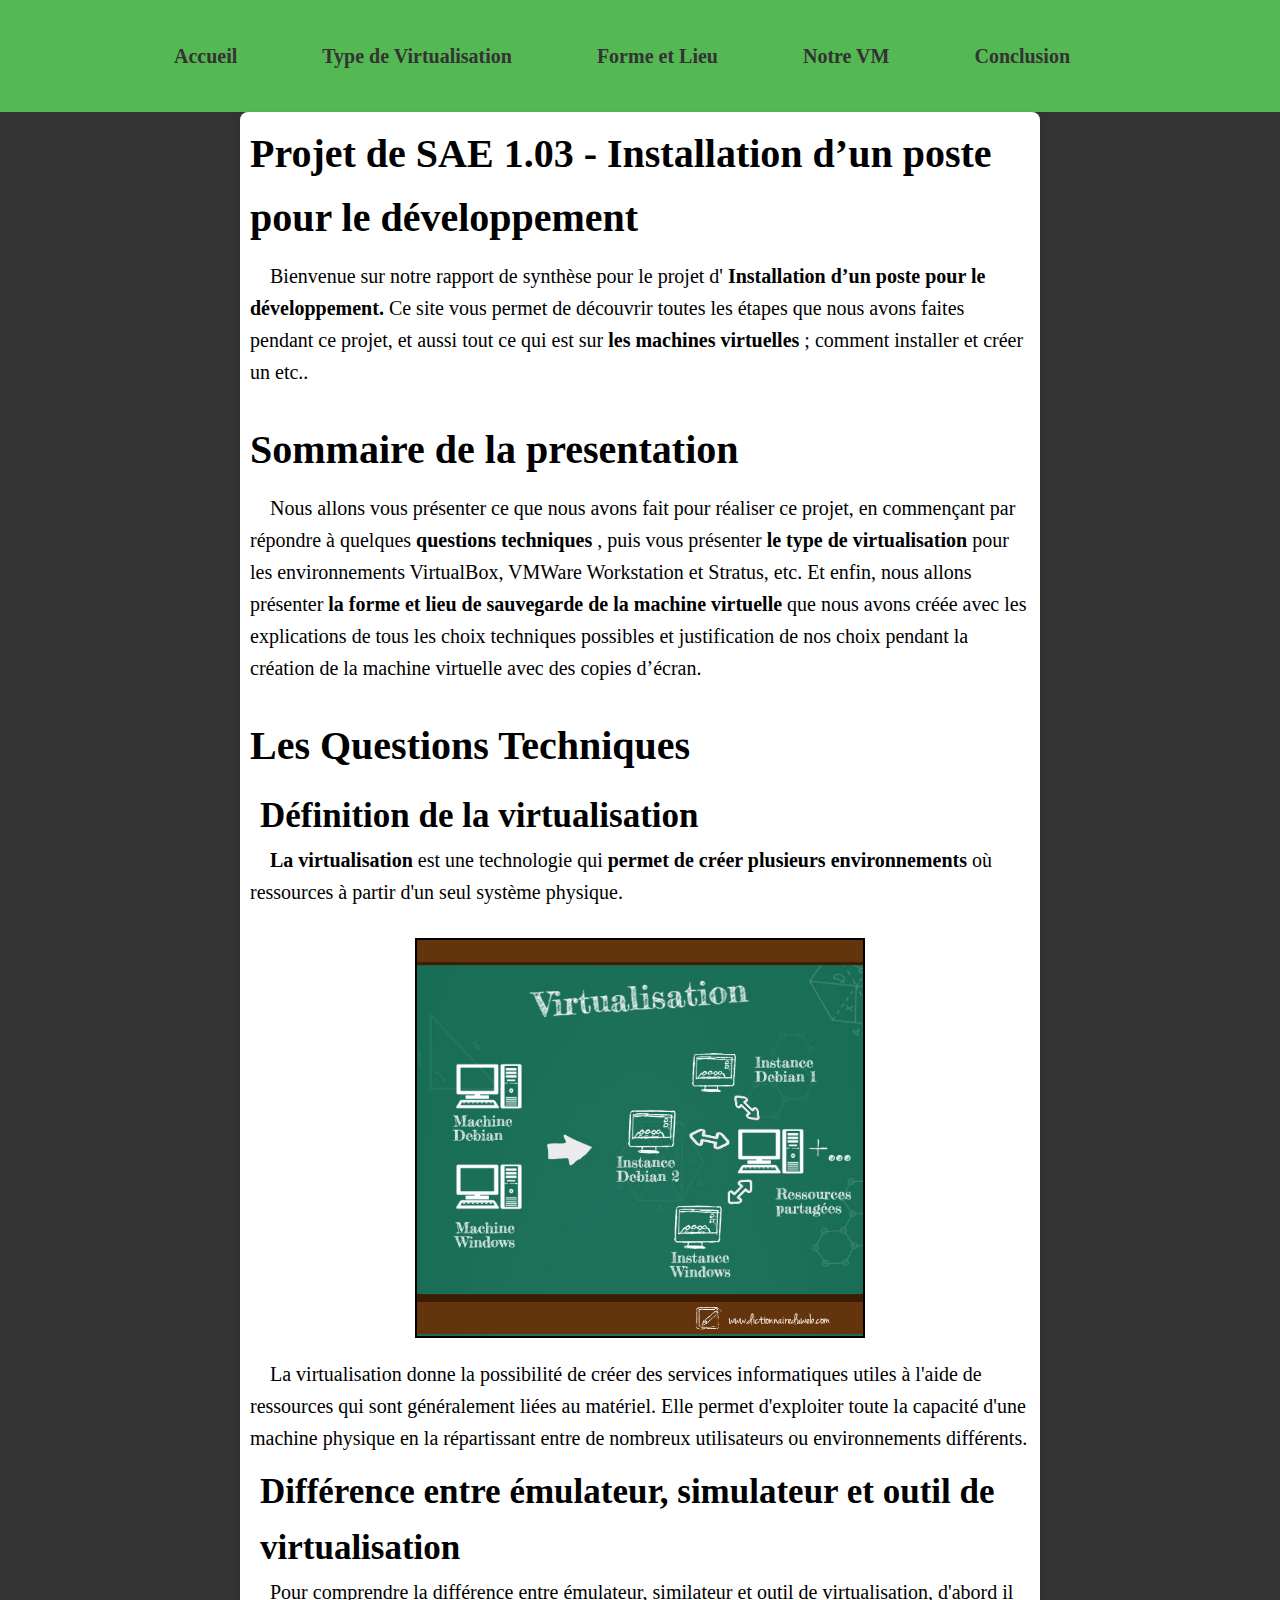
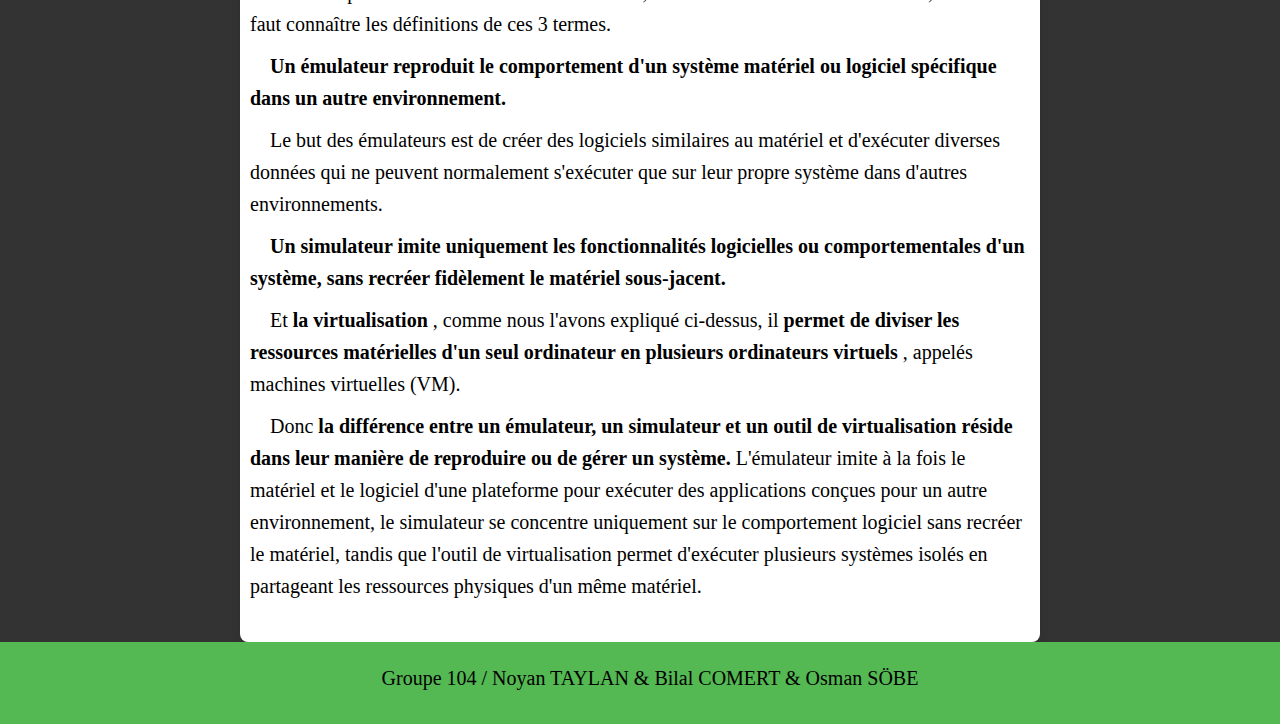
<file: index.html>
<!DOCTYPE html>
<html lang="fr">

    <head>
        <meta charset="UTF-8">
        <meta name="viewport" content="width=device-width, initial-scale=1">
        <title>Accueil - Installation d’un poste pour le développement</title>
        <link rel="stylesheet" href="saé1.03vm.css">
    </head>

    <body>
        <header>
            <nav class="navbar navbar-expand-lg bg-body-tertiary">
                <div class="container-fluid">
                    <div class="collapse navbar-collapse" id="navbarNav">
                        <ul class="navbar-nav">
                            <li class="nav-item">
                                <a class="nav-link active" aria-current="page" href="index.html"> Accueil </a>
                            </li>
                            <li class="nav-item">
                                <a class="nav-link" href="TypeVirtualisation.html"> Type de Virtualisation </a>
                            </li>
                            <li class="nav-item">
                                <a class="nav-link" href="Forme&Lieu.html"> Forme et Lieu </a>
                            </li>
                            <li class="nav-item">
                                <a class="nav-link" href="notreVM.html"> Notre VM </a>
                            </li>
                            <li class="nav-item">
                                <a class="nav-link" href="conclusion.html"> Conclusion </a>
                            </li>
                        </ul>
                    </div>
                </div>
            </nav>
        </header>

        <main>
            <section id="presentation">
                <h1>Projet de SAE 1.03 - Installation d’un poste pour le développement</h1>
                <p>
                    Bienvenue sur notre rapport de synthèse pour le projet d'<b> Installation d’un poste pour le développement. </b>
                    Ce site vous permet de découvrir toutes les étapes que nous avons faites pendant ce projet,
                    et aussi tout ce qui est sur <b> les machines virtuelles </b> ; comment installer et créer un etc..
                </p>
            </section>

            <section id="Sommaire">
                <h1>Sommaire de la presentation</h1>
                    <p>
                        Nous allons vous présenter ce que nous avons fait pour réaliser ce projet,
                        en commençant par répondre à quelques <b> questions techniques </b>,
                        puis vous présenter <b> le type de virtualisation </b> pour les environnements VirtualBox, VMWare Workstation et Stratus, etc.
                        Et enfin, nous allons présenter <b> la forme et lieu de sauvegarde de la machine virtuelle </b>
                        que nous avons créée avec les explications de tous les choix techniques possibles
                        et justification de nos choix pendant la création de la machine virtuelle
                        avec des copies d’écran.
                    </p>
            </section>

            <section id="Questions techniques">
                <h1> Les Questions Techniques </h1>
                <h2> Définition de la virtualisation </h2>
                <p>
                    <b> La virtualisation </b> est une technologie qui <b> permet de créer plusieurs environnements </b>
                    où ressources à partir d'un seul système physique.
                </p>
                <img src="Virtualisation.jpg" alt="Virtualisation" width="450" height="400" >
                <p>
                    La virtualisation donne la possibilité de créer des services informatiques utiles à l'aide de ressources
                    qui sont généralement liées au matériel. Elle permet d'exploiter toute la capacité d'une machine physique
                    en la répartissant entre de nombreux utilisateurs ou environnements différents.
                </p>
                <h2> Différence entre émulateur, simulateur et outil de virtualisation</h2>
                <p>
                    Pour comprendre la différence entre émulateur, similateur et outil de virtualisation,
                    d'abord il faut connaître les définitions de ces 3 termes.
                </p>
                <p>
                    <b>
                        Un émulateur reproduit le comportement d'un système matériel ou logiciel spécifique
                        dans un autre environnement.
                    </b>
                </p>
                <p>
                    Le but des émulateurs est de créer des logiciels similaires au matériel
                    et d'exécuter diverses données qui ne peuvent normalement s'exécuter que sur leur propre
                    système dans d'autres environnements.
                </p>
                <p>
                    <b>
                        Un simulateur imite uniquement les fonctionnalités logicielles ou comportementales
                        d'un système, sans recréer fidèlement le matériel sous-jacent.
                    </b>
                </p>
                <p>
                    Et <b> la virtualisation </b>, comme nous l'avons expliqué ci-dessus, il <b> permet de diviser
                    les ressources matérielles d'un seul ordinateur en plusieurs ordinateurs virtuels </b>,
                    appelés machines virtuelles (VM).
                </p>
                <p>
                    Donc <b> la différence entre un émulateur, un simulateur et un outil de virtualisation
                    réside dans leur manière de reproduire ou de gérer un système. </b> L'émulateur imite à la fois
                    le matériel et le logiciel d'une plateforme pour exécuter des applications conçues pour
                    un autre environnement, le simulateur se concentre uniquement sur le comportement logiciel
                    sans recréer le matériel, tandis que l'outil de virtualisation permet d'exécuter
                    plusieurs systèmes isolés en partageant les ressources physiques d'un même matériel.
                </p>
            </section>
        </main>
    </body>

    <footer>
        <p> Groupe 104 / Noyan TAYLAN & Bilal COMERT & Osman SÖBE</p>
    </footer>

</html>
</file>
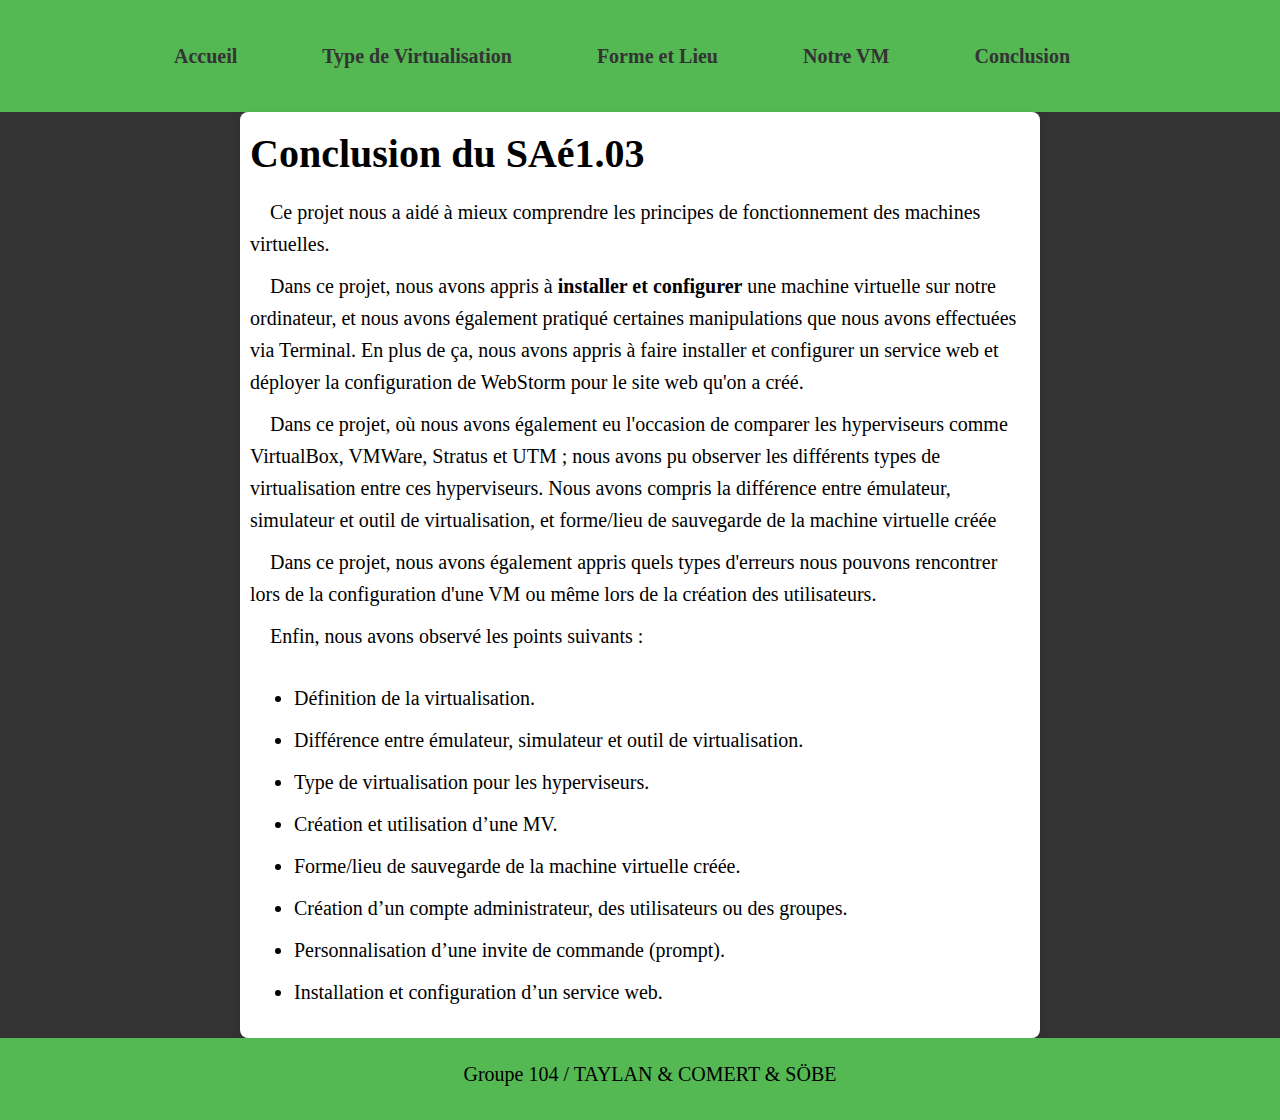
<file: conclusion.html>
<!DOCTYPE html>
<html lang="fr">
  <head>
    <meta charset="UTF-8">
    <meta name="viewport" content="width=device-width, initial-scale=1.0">
    <title> Conclusion </title>
    <link rel="stylesheet" href="saé1.03vm.css">
  </head>

  <body>
    <header>
      <nav>
        <ul>
          <li><a href="index.html"> Accueil </a></li>
          <li><a href="TypeVirtualisation.html"> Type de Virtualisation </a></li>
          <li><a href="Forme&Lieu.html"> Forme et Lieu </a></li>
          <li><a href="notreVM.html"> Notre VM </a></li>
          <li><a href="conclusion.html"> Conclusion </a></li>
        </ul>
      </nav>
    </header>

    <main>
      <section id="conclusion-summary">
        <h1>Conclusion du SAé1.03</h1>
        <p>
          Ce projet nous a aidé à mieux comprendre les principes de fonctionnement des machines virtuelles.
        </p>
        <p>
          Dans ce projet, nous avons appris à <b> installer et configurer </b> une machine virtuelle sur notre ordinateur,
          et nous avons également pratiqué certaines manipulations que nous avons effectuées via Terminal.
          En plus de ça, nous avons appris à faire installer et configurer un service web et déployer
          la configuration de WebStorm pour le site web qu'on a créé.
        </p>
        <p>
        Dans ce projet, où nous avons également eu l'occasion de comparer les hyperviseurs
        comme VirtualBox, VMWare, Stratus et UTM ; nous avons pu observer les différents types de
        virtualisation entre ces hyperviseurs. Nous avons compris la différence entre émulateur,
        simulateur et outil de virtualisation, et forme/lieu de sauvegarde de la machine virtuelle créée
        </p>
        <p>
          Dans ce projet, nous avons également appris quels types d'erreurs nous pouvons rencontrer
          lors de la configuration d'une VM ou même lors de la création des utilisateurs.
        </p>
        <p> Enfin, nous avons observé les points suivants :</p>
        <ul>
          <li> Définition de la virtualisation. </li>
          <li> Différence entre émulateur, simulateur et outil de virtualisation. </li>
          <li> Type de virtualisation pour les hyperviseurs. </li>
          <li> Création et utilisation d’une MV. </li>
          <li> Forme/lieu de sauvegarde de la machine virtuelle créée. </li>
          <li> Création d’un compte administrateur, des utilisateurs ou des groupes. </li>
          <li> Personnalisation d’une invite de commande (prompt). </li>
          <li> Installation et configuration d’un service web. </li>
        </ul>
      </section>
    </main>
  </body>

  <footer>
    <p> Groupe 104 / TAYLAN & COMERT & SÖBE</p>
  </footer>

</html>
</file>
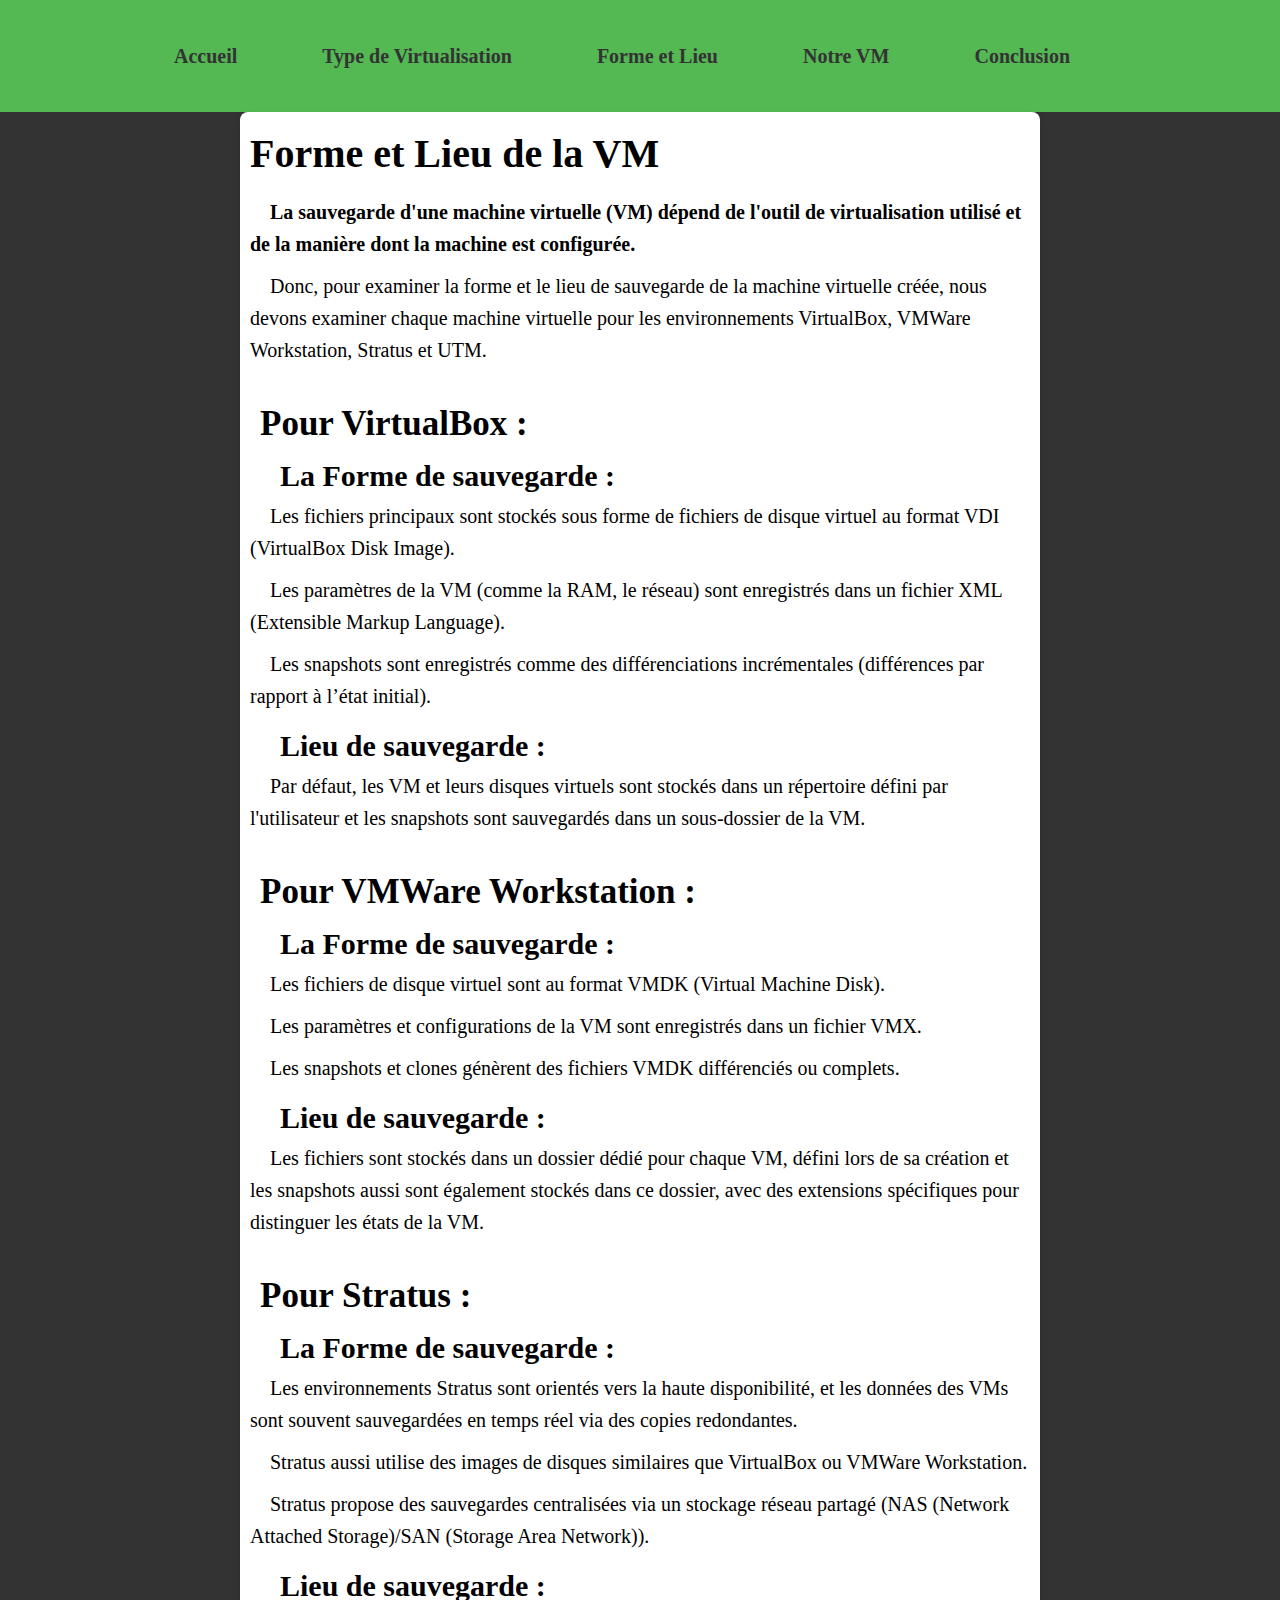
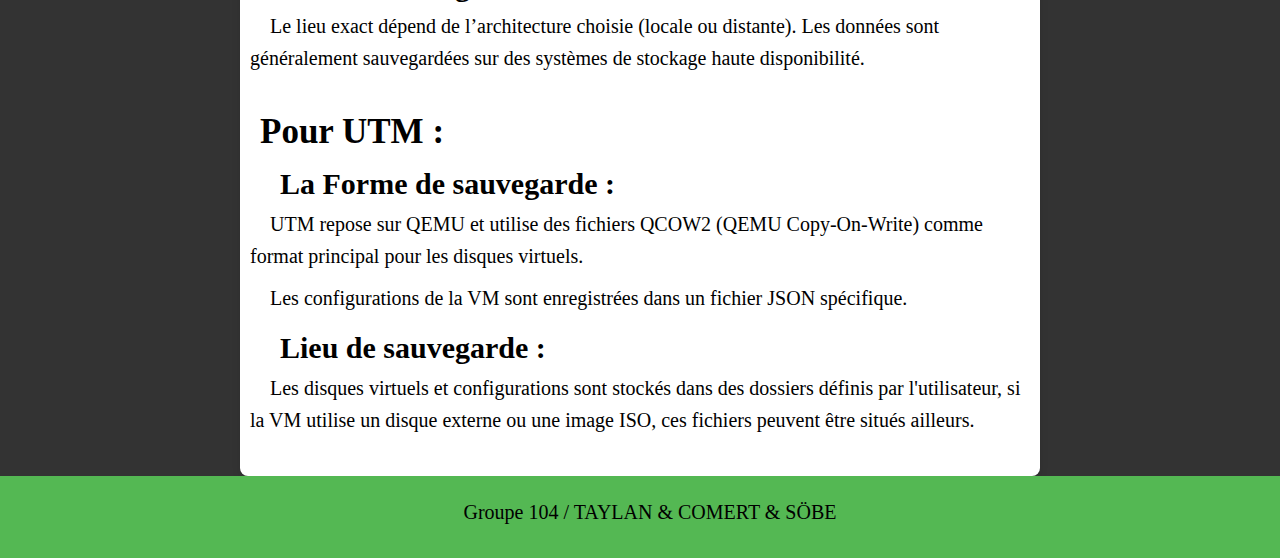
<file: Forme&Lieu.html>
<!DOCTYPE html>
<html lang="fr">
  <head>
    <meta charset="UTF-8">
    <meta name="viewport" content="width=device-width, initial-scale=1.0">
    <title> Forme et Lieu de la VM </title>
    <link rel="stylesheet" href="saé1.03vm.css">
  </head>

  <body>
    <header>
      <nav>
        <ul>
          <li><a href="index.html"> Accueil </a></li>
          <li><a href="TypeVirtualisation.html"> Type de Virtualisation </a></li>
          <li><a href="Forme&Lieu.html"> Forme et Lieu </a></li>
          <li><a href="notreVM.html"> Notre VM </a></li>
          <li><a href="conclusion.html"> Conclusion </a></li>
        </ul>
      </nav>
    </header>

    <main>
      <section id="context">
        <h1> Forme et Lieu de la VM </h1>
        <p>
          <b>
            La sauvegarde d'une machine virtuelle (VM) dépend de l'outil de virtualisation
            utilisé et de la manière dont la machine est configurée.
          </b>
        </p>
        <p>
          Donc, pour examiner la forme et le lieu de sauvegarde de la machine virtuelle créée,
          nous devons examiner chaque machine virtuelle pour les environnements
          VirtualBox, VMWare Workstation, Stratus et UTM.
        </p>
      </section>

      <section id="Forme et Lieu de la VirtualBox">
        <h2> Pour VirtualBox : </h2>
        <h3> La Forme de sauvegarde : </h3>
        <p>
          Les fichiers principaux sont stockés sous forme de fichiers de disque virtuel
          au format VDI (VirtualBox Disk Image).
        </p>
        <p>
          Les paramètres de la VM (comme la RAM, le réseau) sont enregistrés dans
          un fichier XML (Extensible Markup Language).
        </p>
        <p>
          Les snapshots sont enregistrés comme des différenciations incrémentales
          (différences par rapport à l’état initial).
        </p>
        <h3> Lieu de sauvegarde : </h3>
        <p>
          Par défaut, les VM et leurs disques virtuels sont stockés dans un répertoire
          défini par l'utilisateur et les snapshots sont sauvegardés dans un sous-dossier
          de la VM.
        </p>
      </section>

      <section id="Forme et Lieu de la VMWare Workstation">
        <h2> Pour VMWare Workstation : </h2>
        <h3> La Forme de sauvegarde : </h3>
        <p>
          Les fichiers de disque virtuel sont au format VMDK (Virtual Machine Disk).
        </p>
        <p>
          Les paramètres et configurations de la VM sont enregistrés dans un fichier VMX.
        </p>
        <p>
          Les snapshots et clones génèrent des fichiers VMDK différenciés ou complets.
        </p>
        <h3> Lieu de sauvegarde : </h3>
        <p>
          Les fichiers sont stockés dans un dossier dédié pour chaque VM, défini lors de
          sa création et les snapshots aussi sont également stockés dans ce dossier,
          avec des extensions spécifiques pour distinguer les états de la VM.
        </p>
      </section>

      <section id="Forme et Lieu de la Stratus">
        <h2> Pour Stratus : </h2>
        <h3> La Forme de sauvegarde : </h3>
        <p>
          Les environnements Stratus sont orientés vers la haute disponibilité, et les données
          des VMs sont souvent sauvegardées en temps réel via des copies redondantes.
        </p>
        <p>
          Stratus aussi utilise des images de disques similaires que VirtualBox ou VMWare Workstation.
        </p>
        <p>
          Stratus propose des sauvegardes centralisées via un stockage réseau partagé
          (NAS (Network Attached Storage)/SAN (Storage Area Network)).
        </p>
        <h3> Lieu de sauvegarde : </h3>
        <p>
          Le lieu exact dépend de l’architecture choisie (locale ou distante).
          Les données sont généralement sauvegardées sur des systèmes de stockage haute disponibilité.
        </p>
      </section>

      <section id="Forme et Lieu d'UTM">
        <h2> Pour UTM : </h2>
        <h3> La Forme de sauvegarde : </h3>
        <p>
          UTM repose sur QEMU et utilise des fichiers QCOW2 (QEMU Copy-On-Write) comme
          format principal pour les disques virtuels.
        </p>
        <p>
          Les configurations de la VM sont enregistrées dans un fichier JSON spécifique.
        </p>
        <h3> Lieu de sauvegarde : </h3>
        <p>
          Les disques virtuels et configurations sont stockés dans des dossiers définis
          par l'utilisateur, si la VM utilise un disque externe ou une image ISO,
          ces fichiers peuvent être situés ailleurs.
        </p>
      </section>
    </main>
  </body>

  <footer>
    <p> Groupe 104 / TAYLAN & COMERT & SÖBE</p>
  </footer>

</html>
</file>
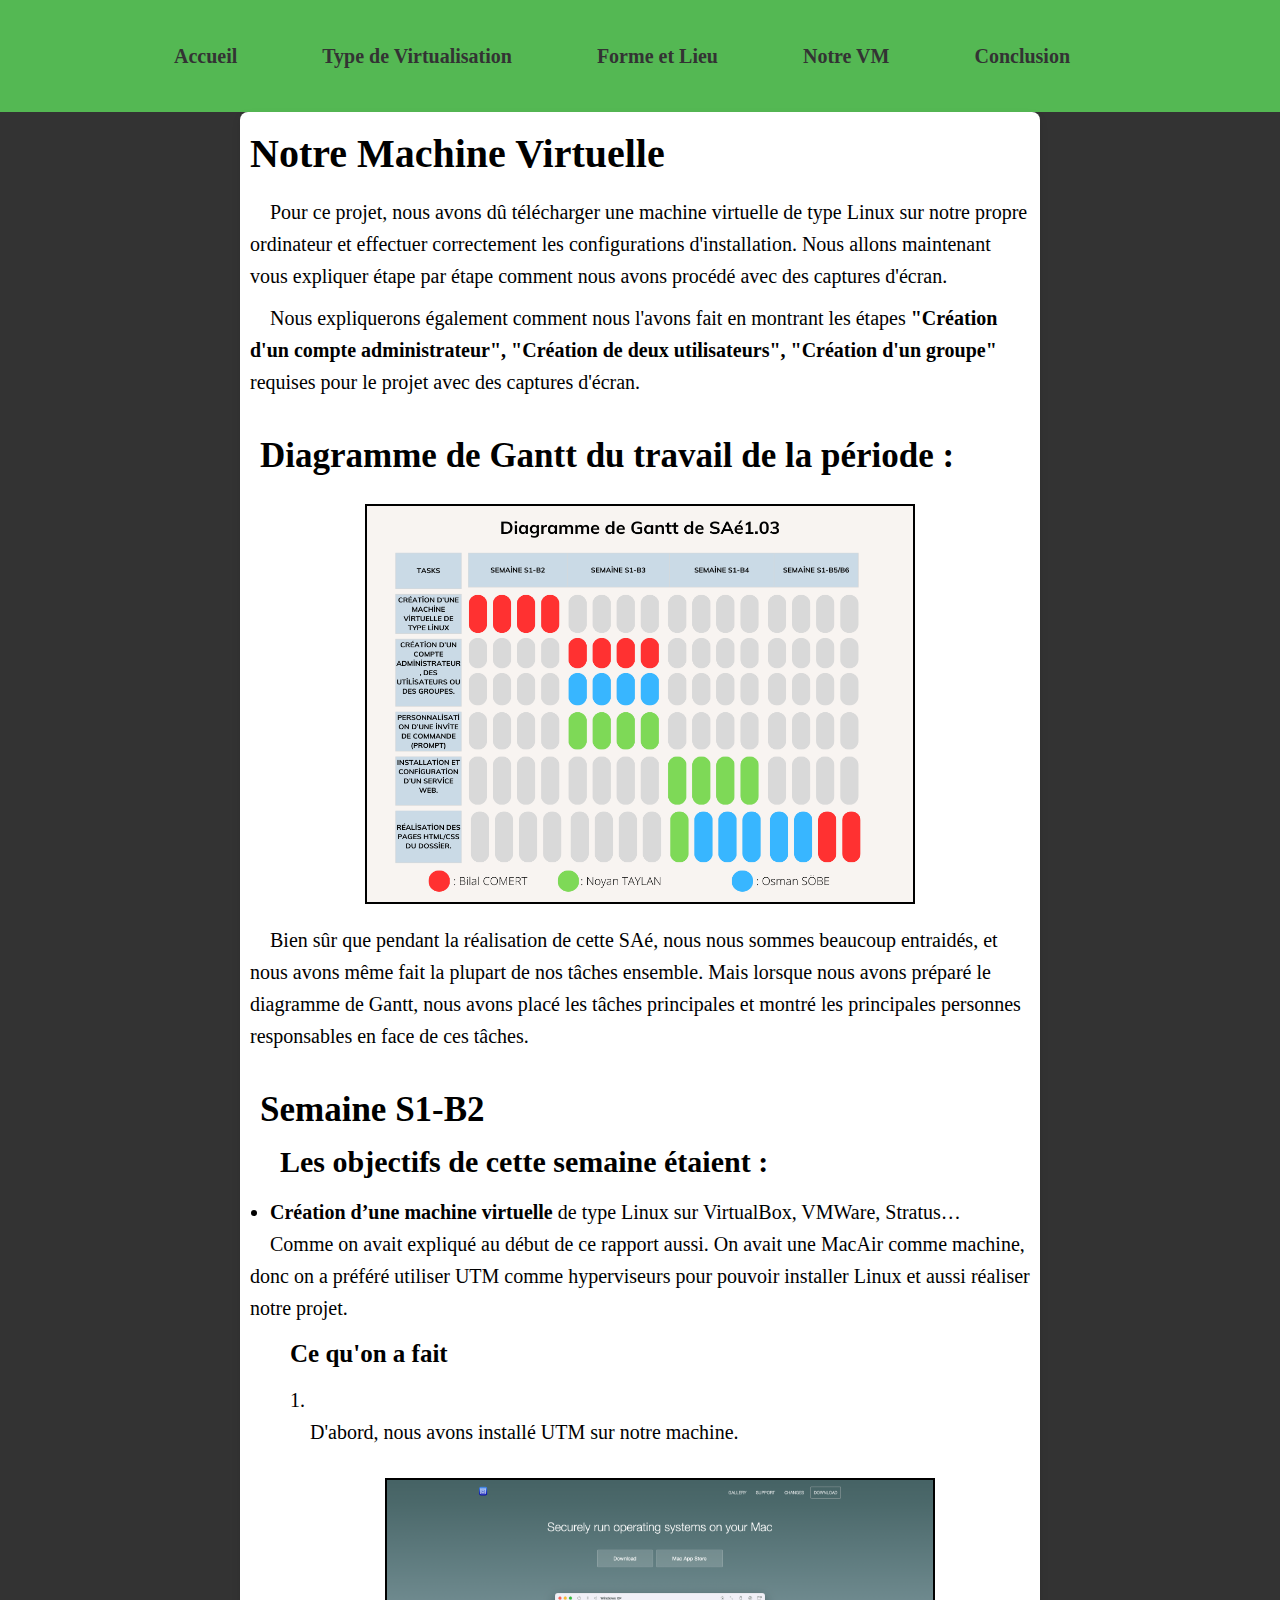
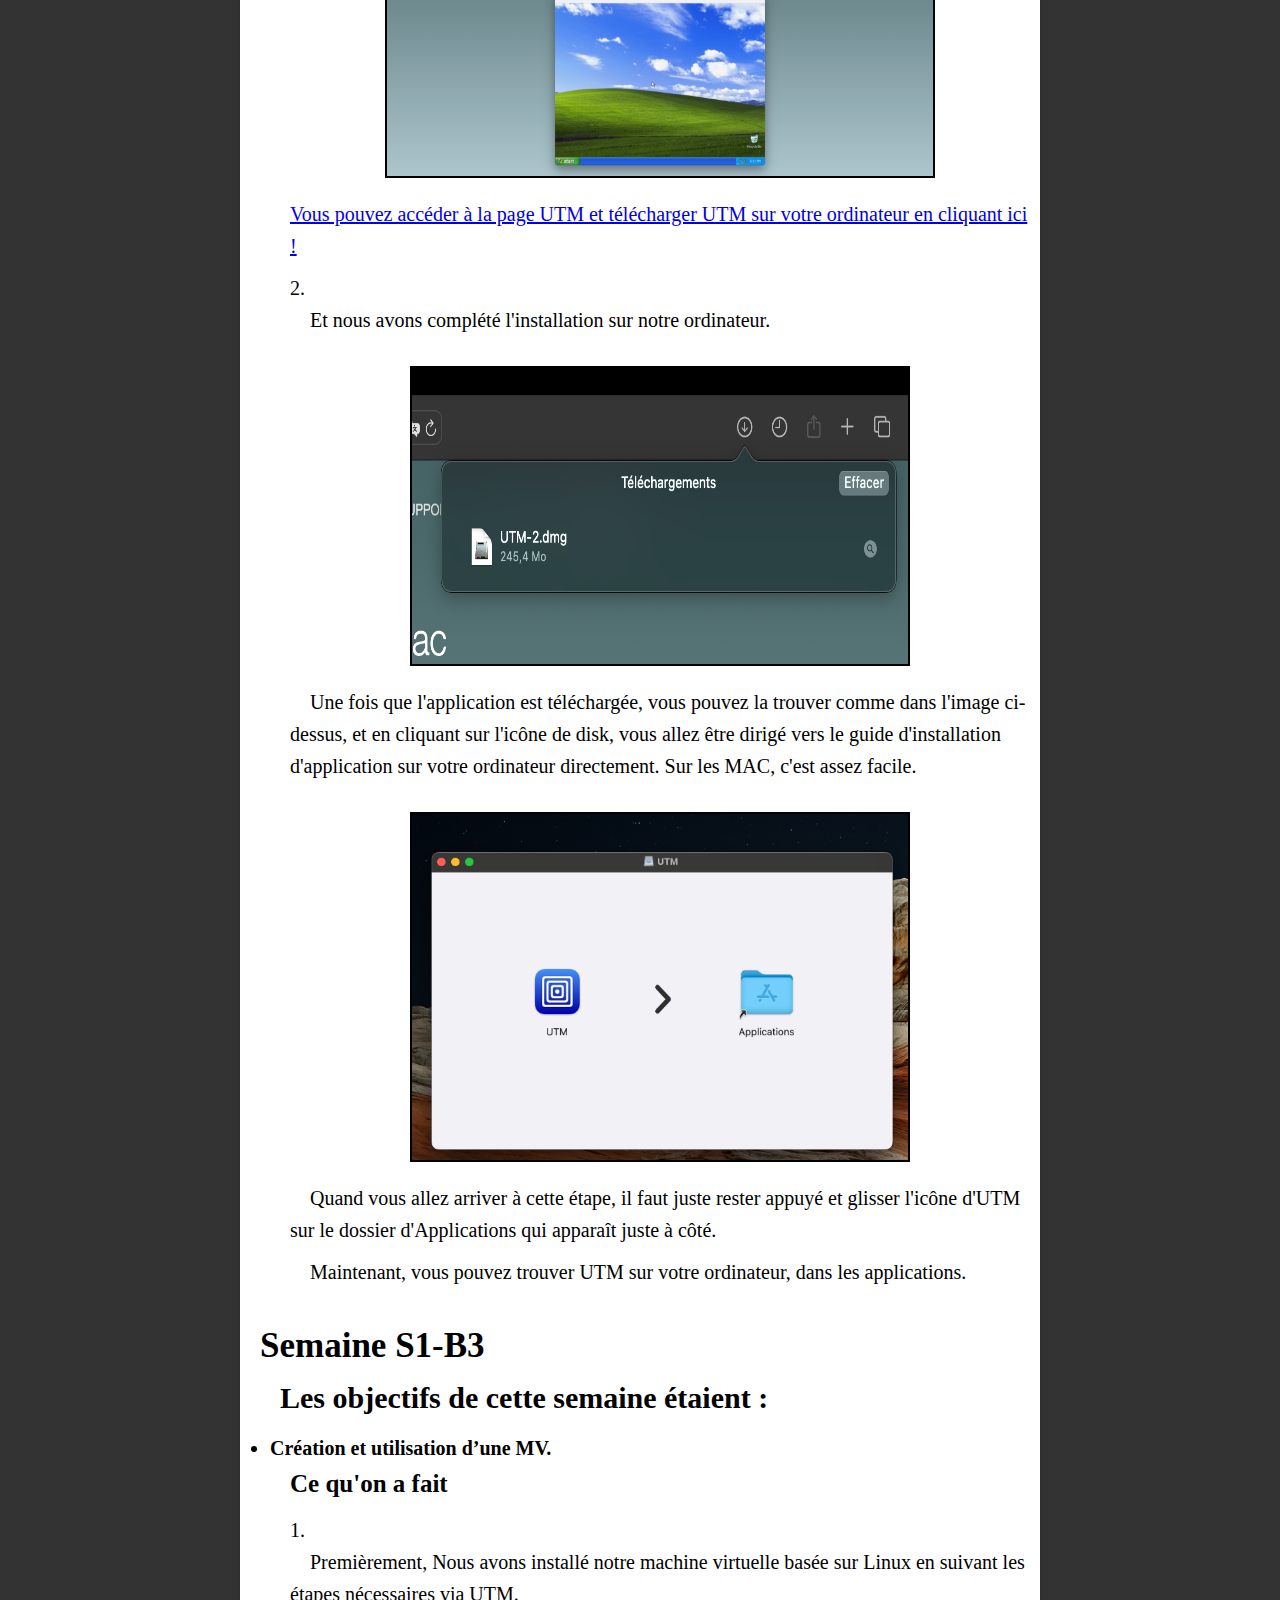
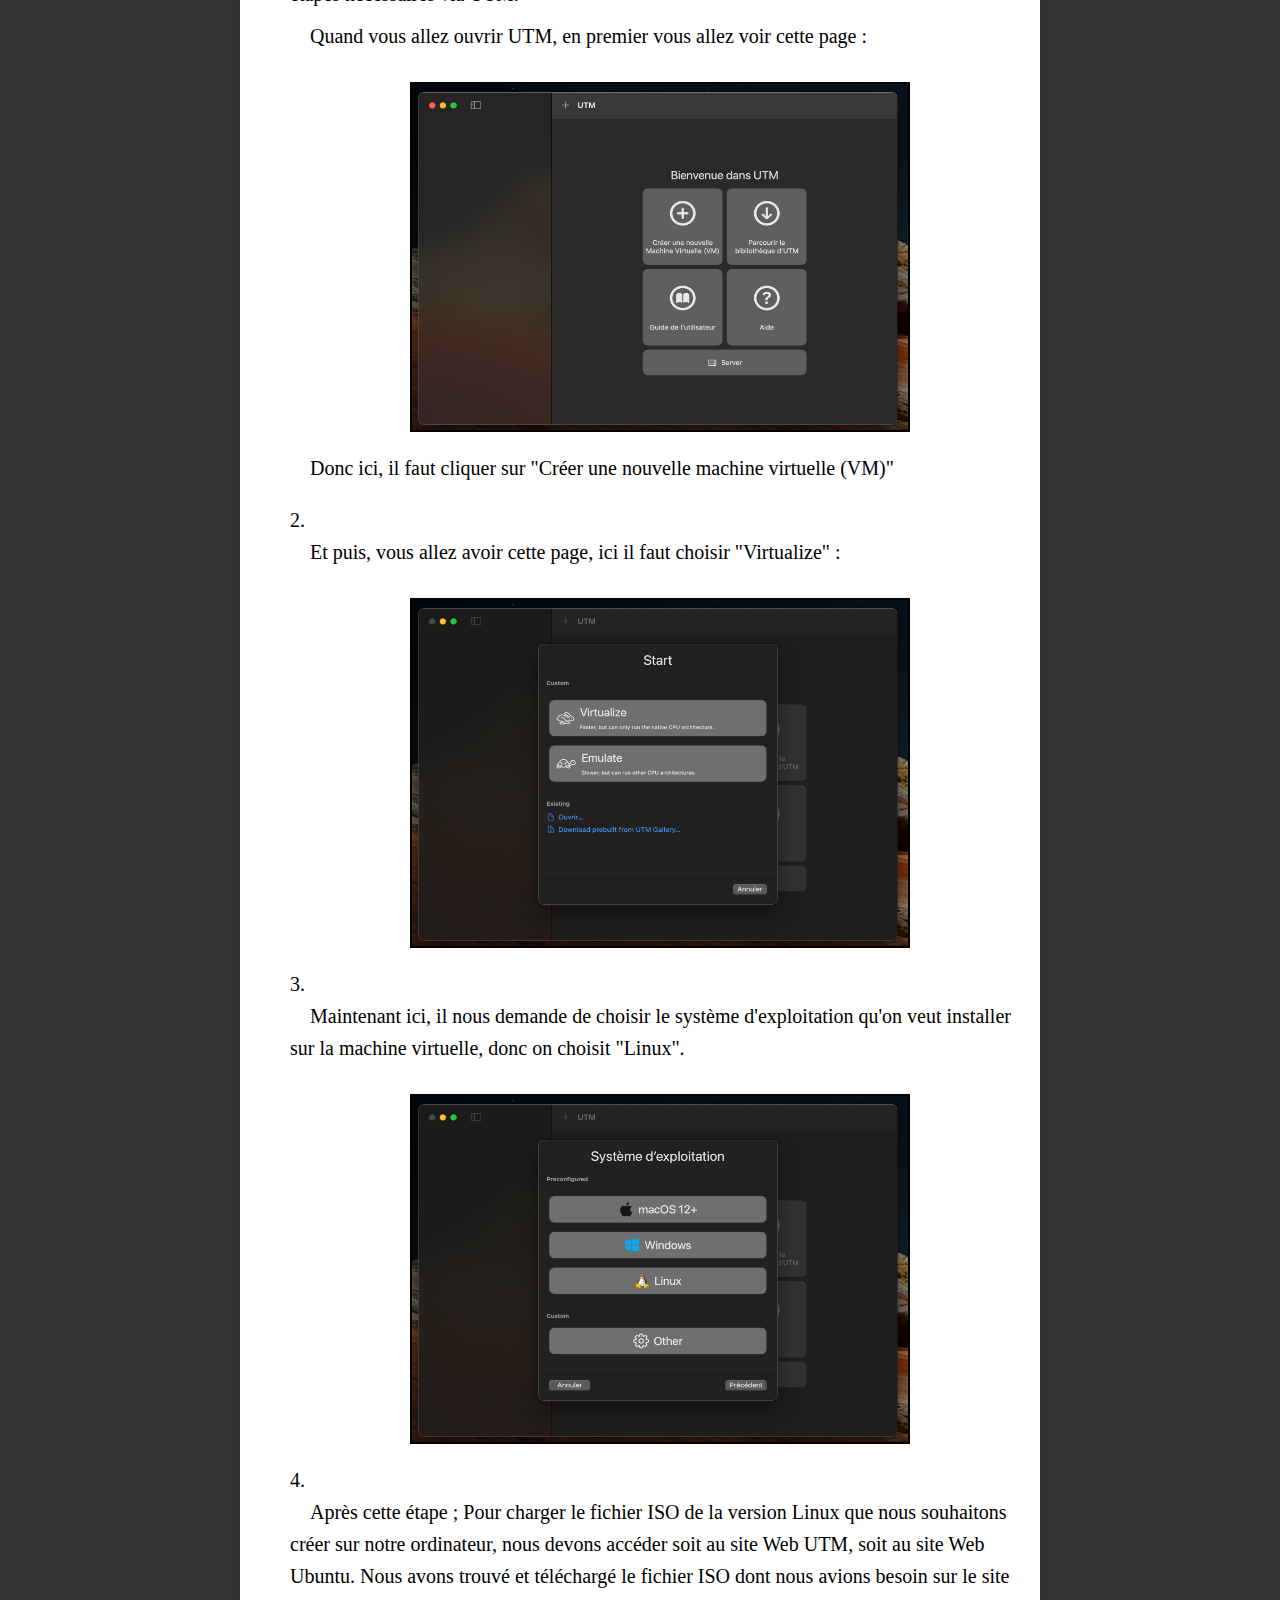
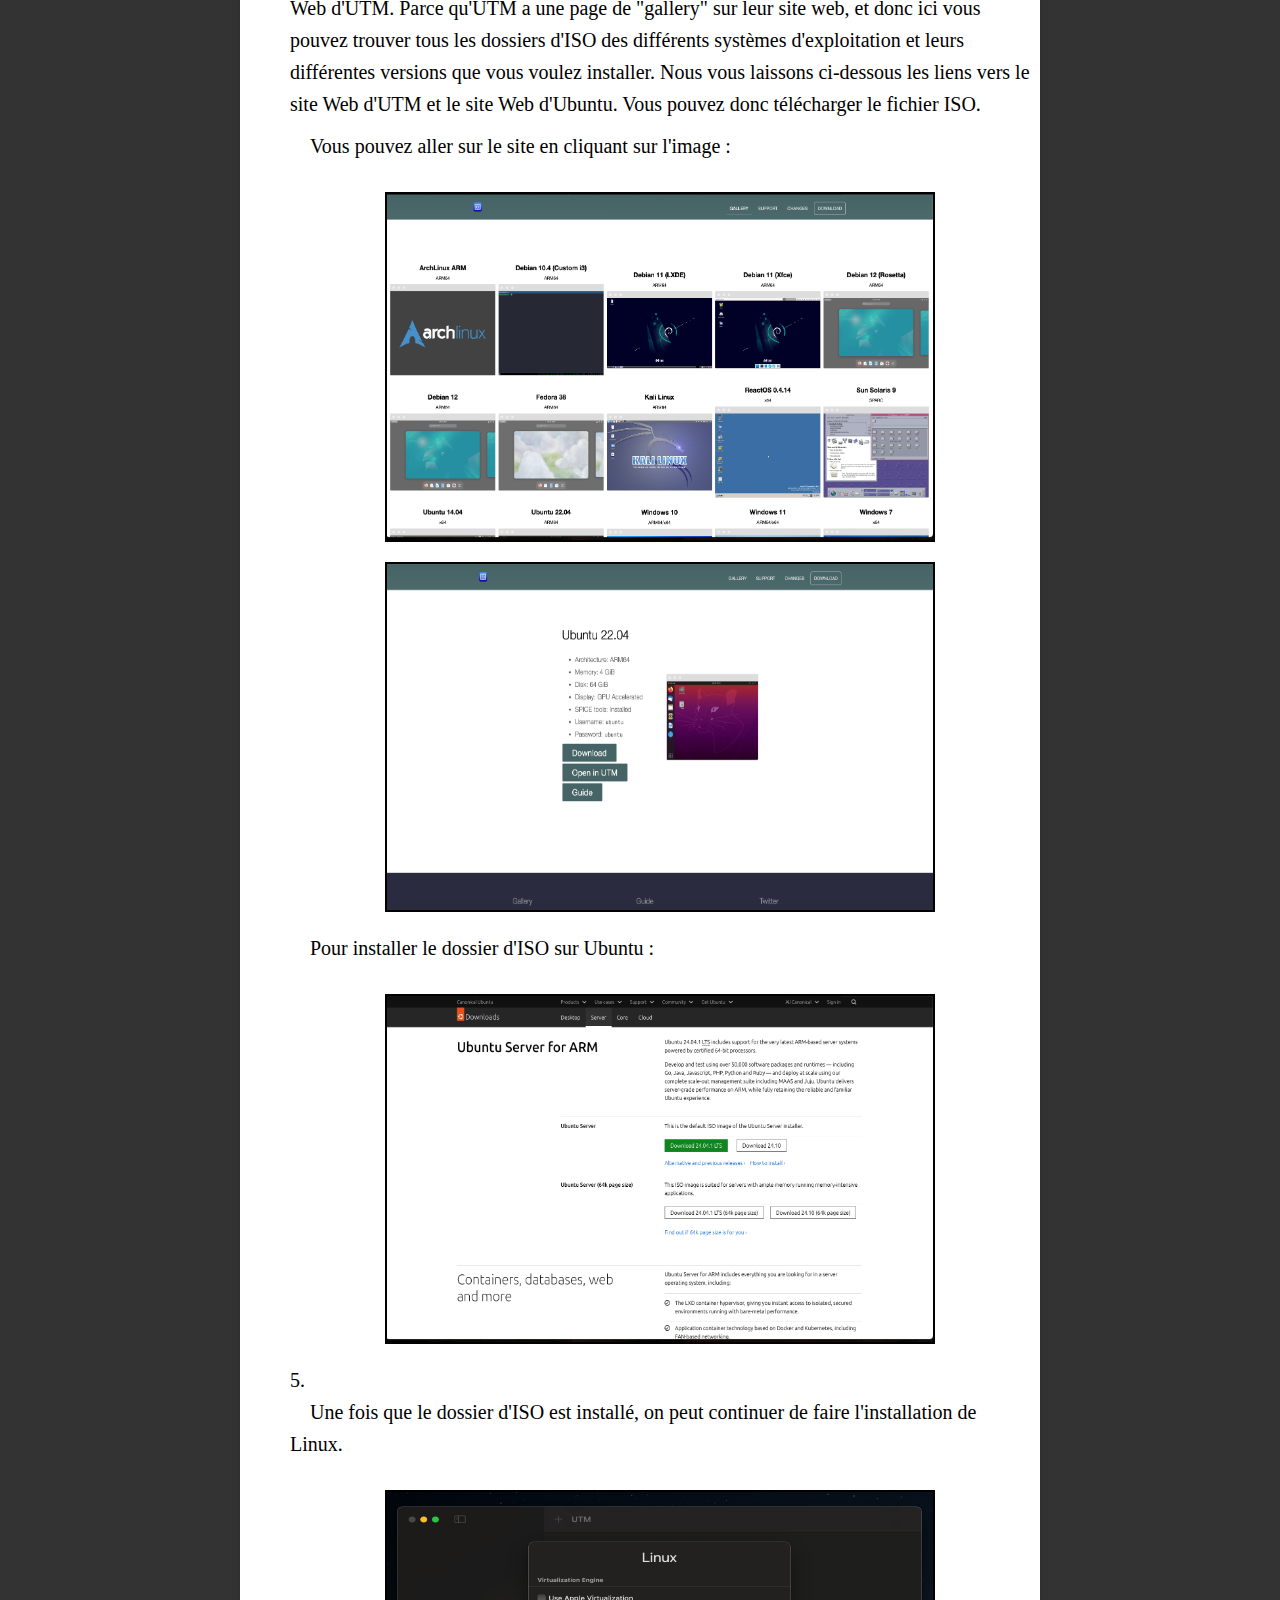
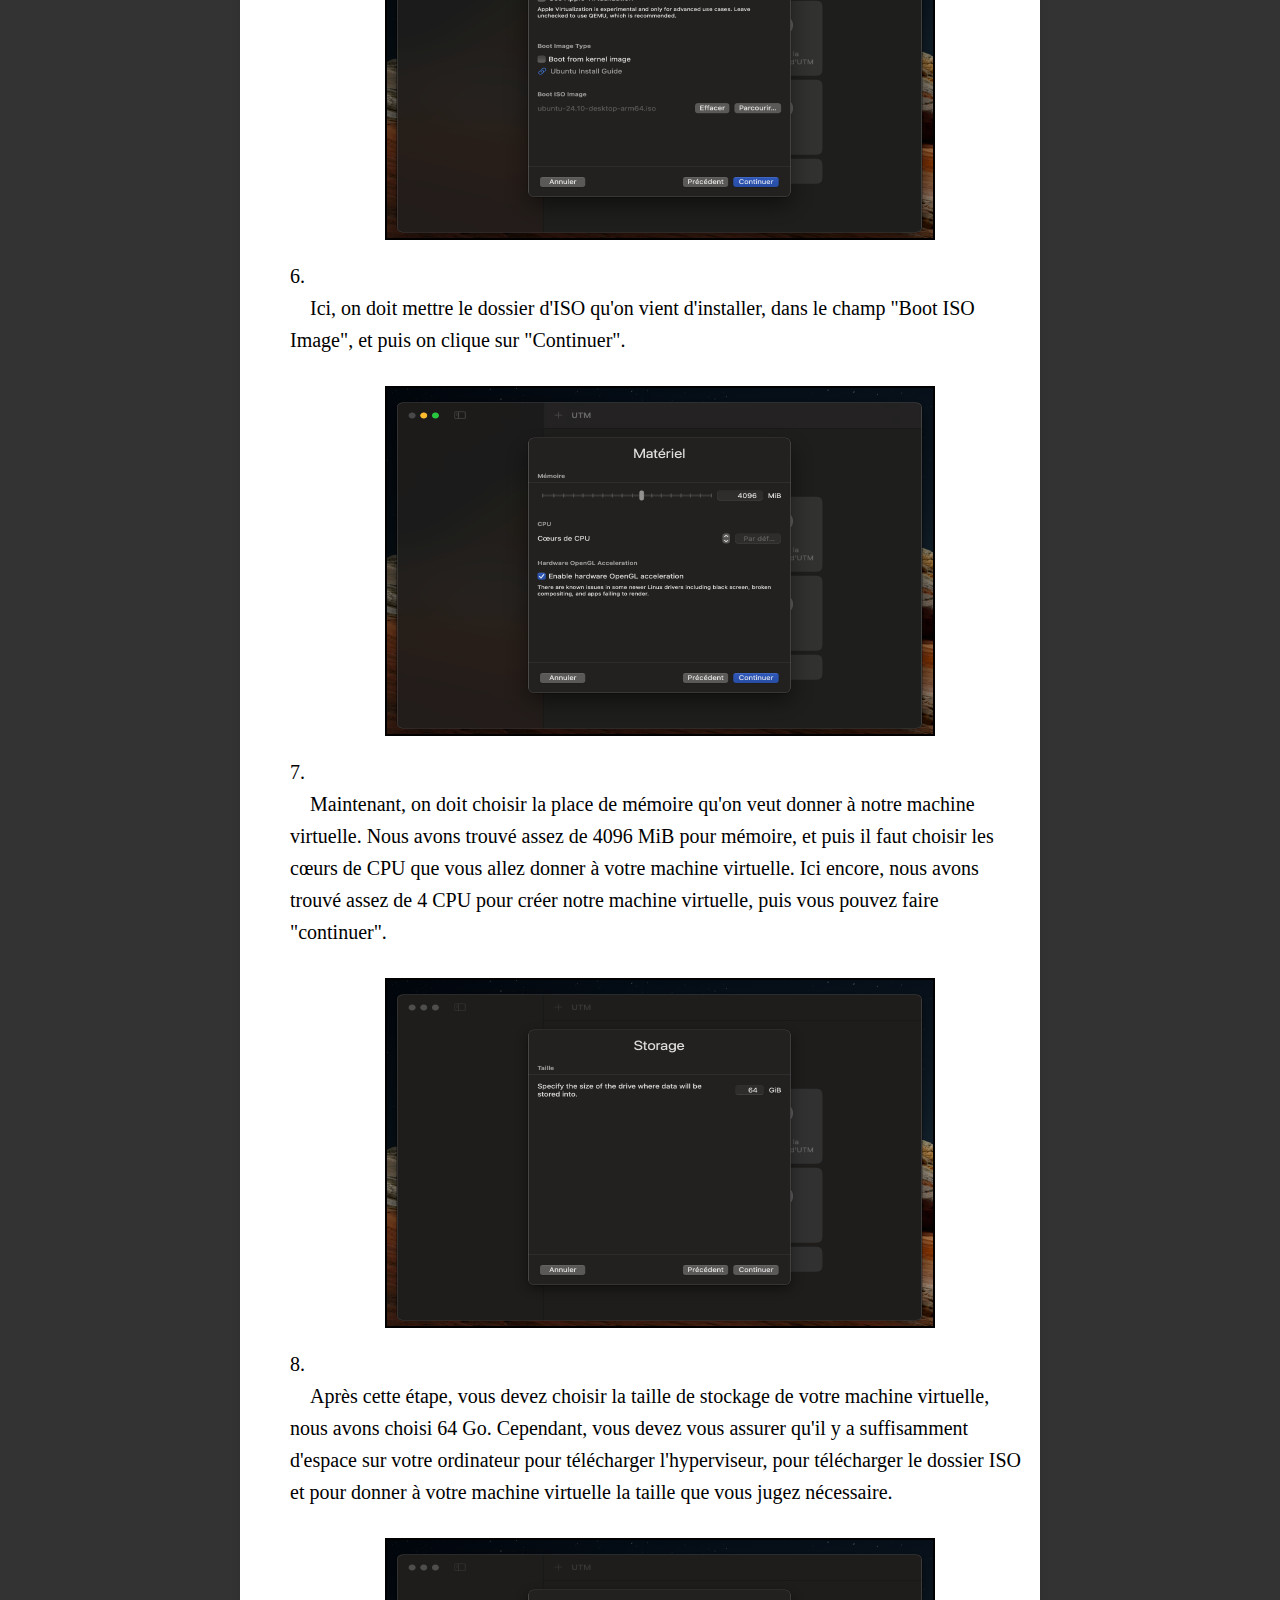
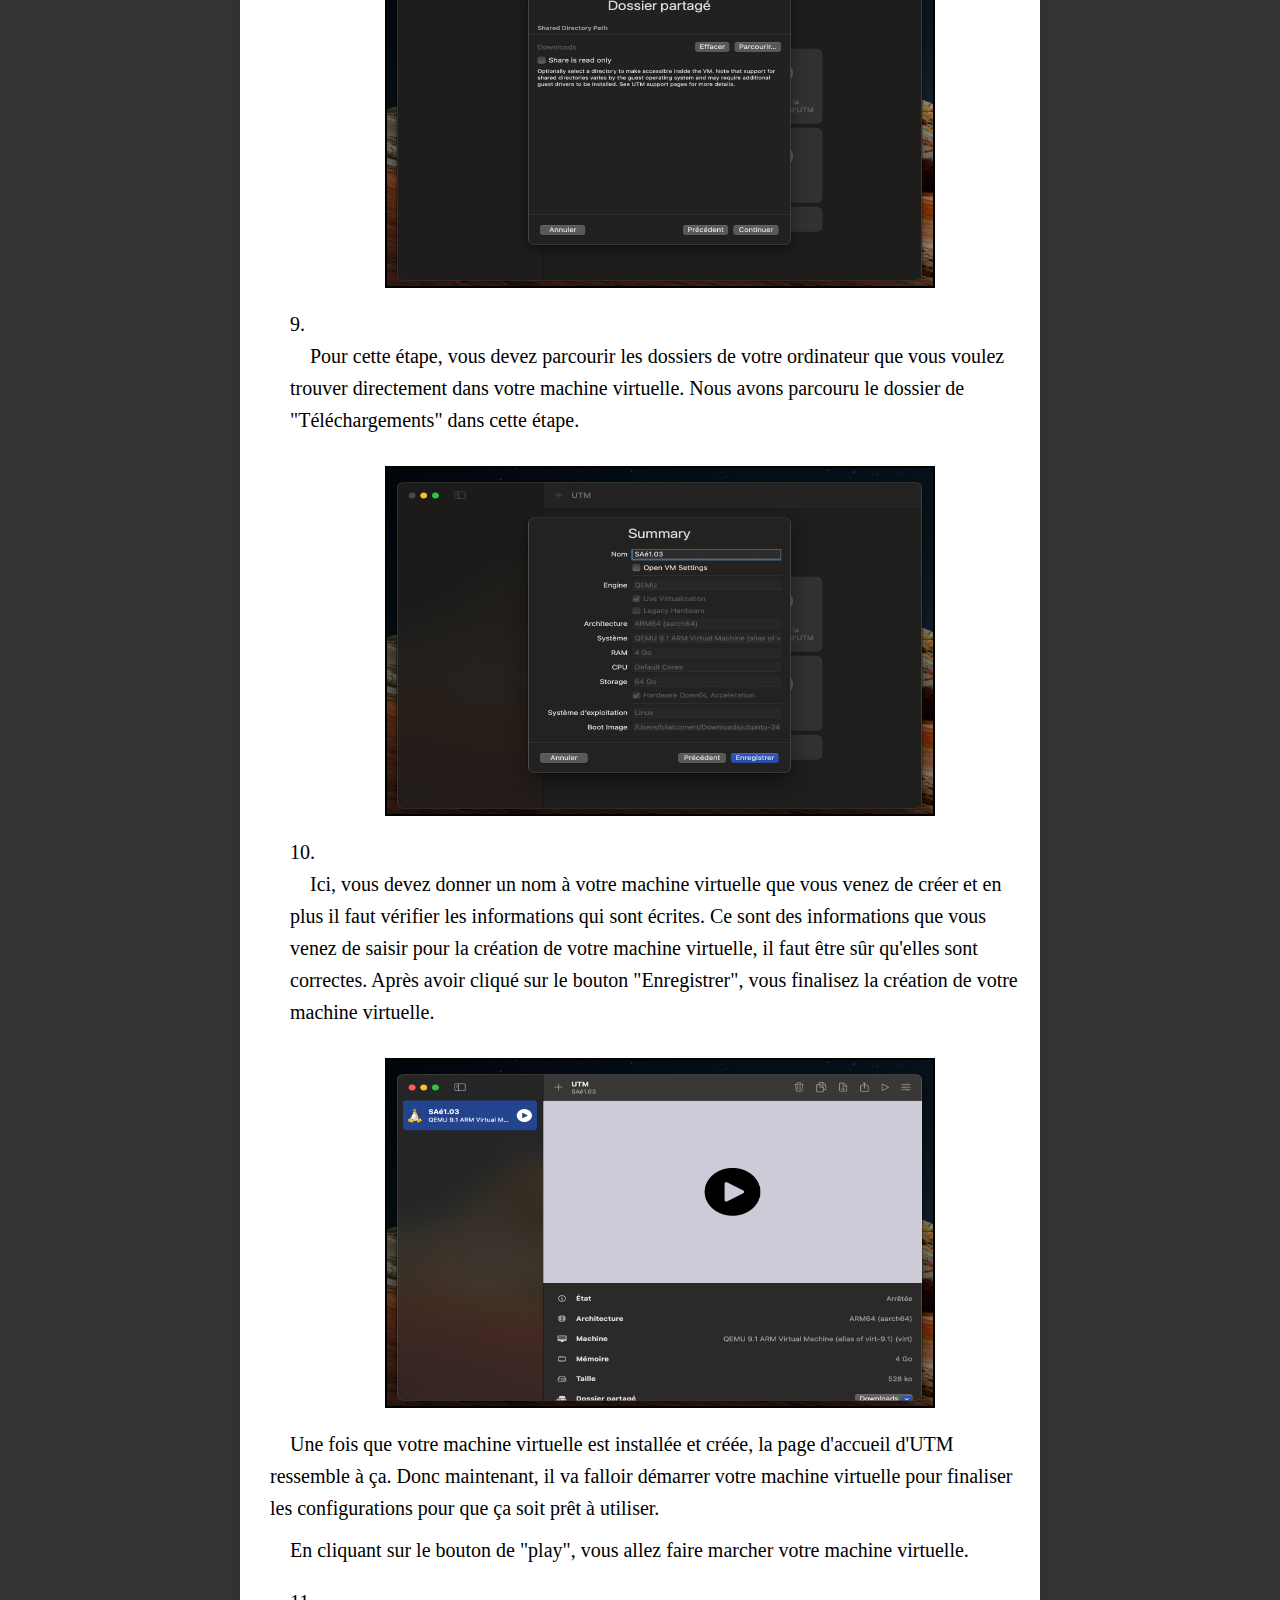
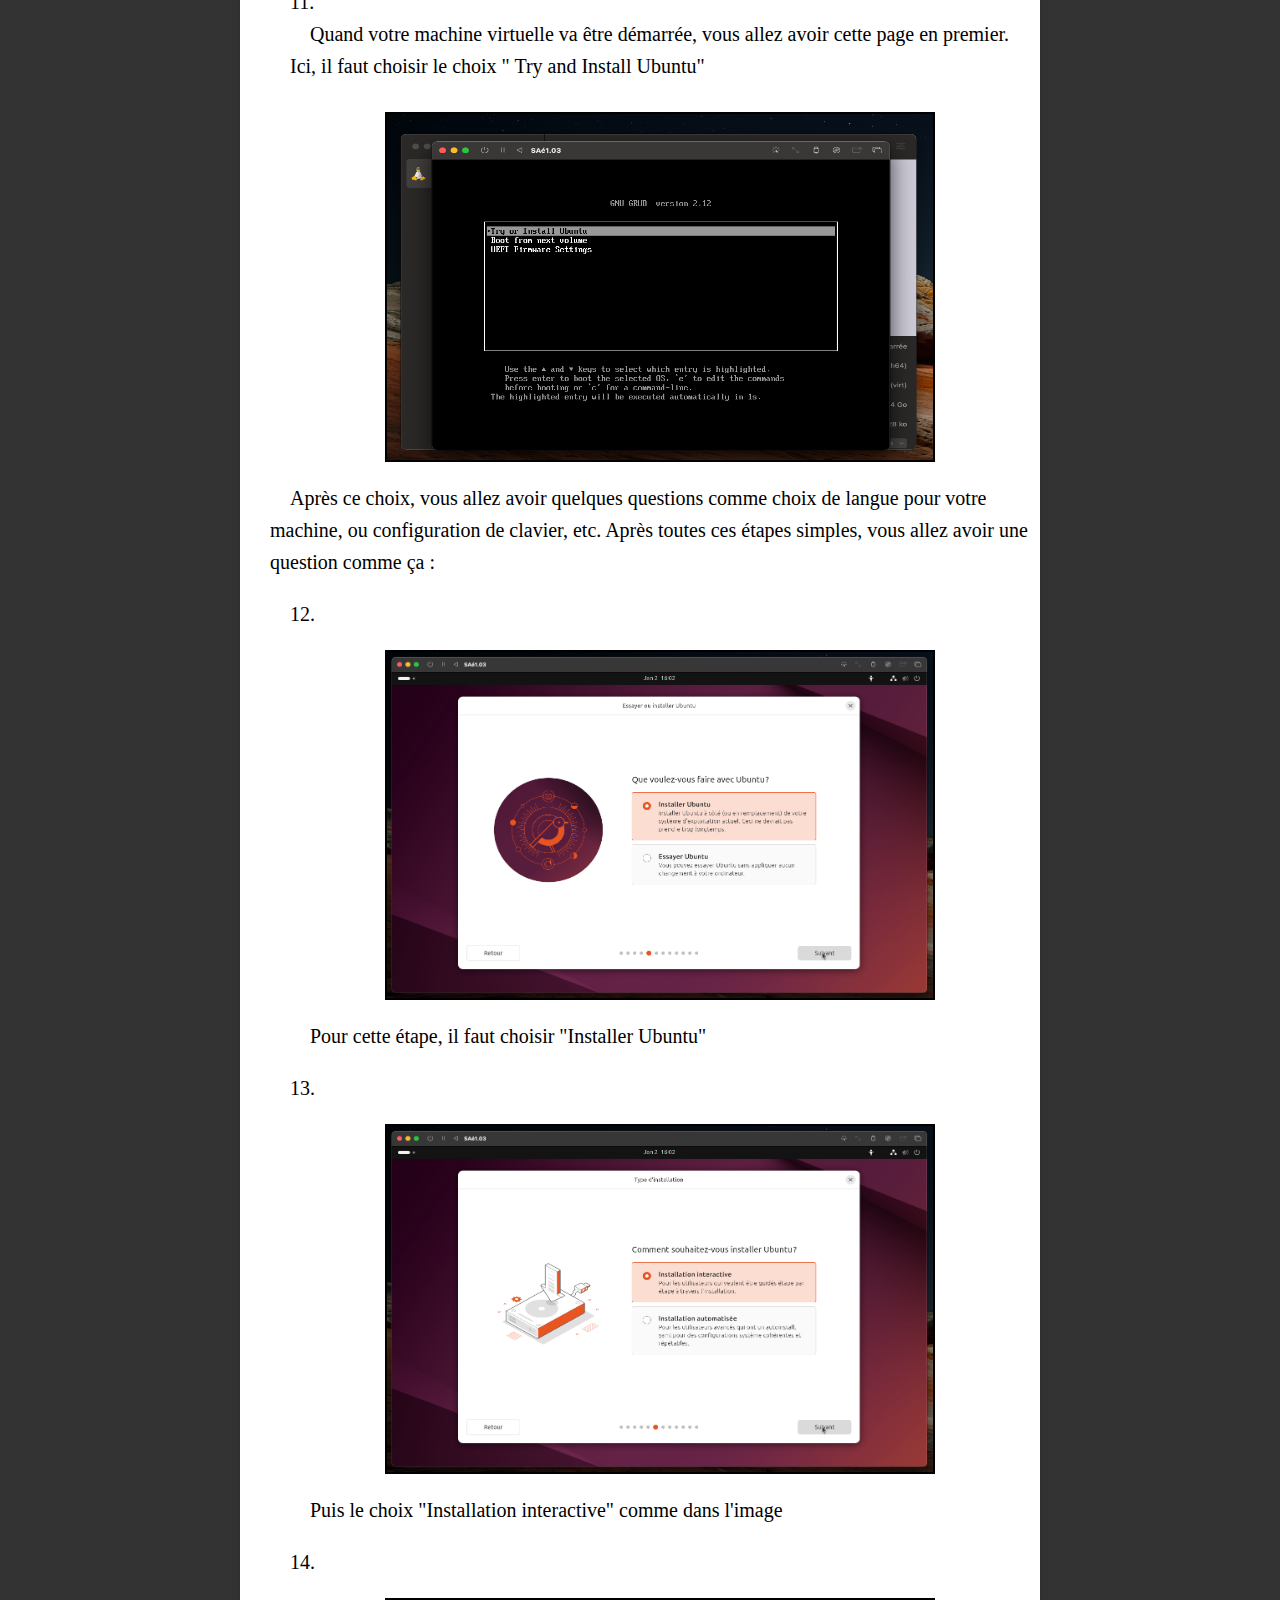
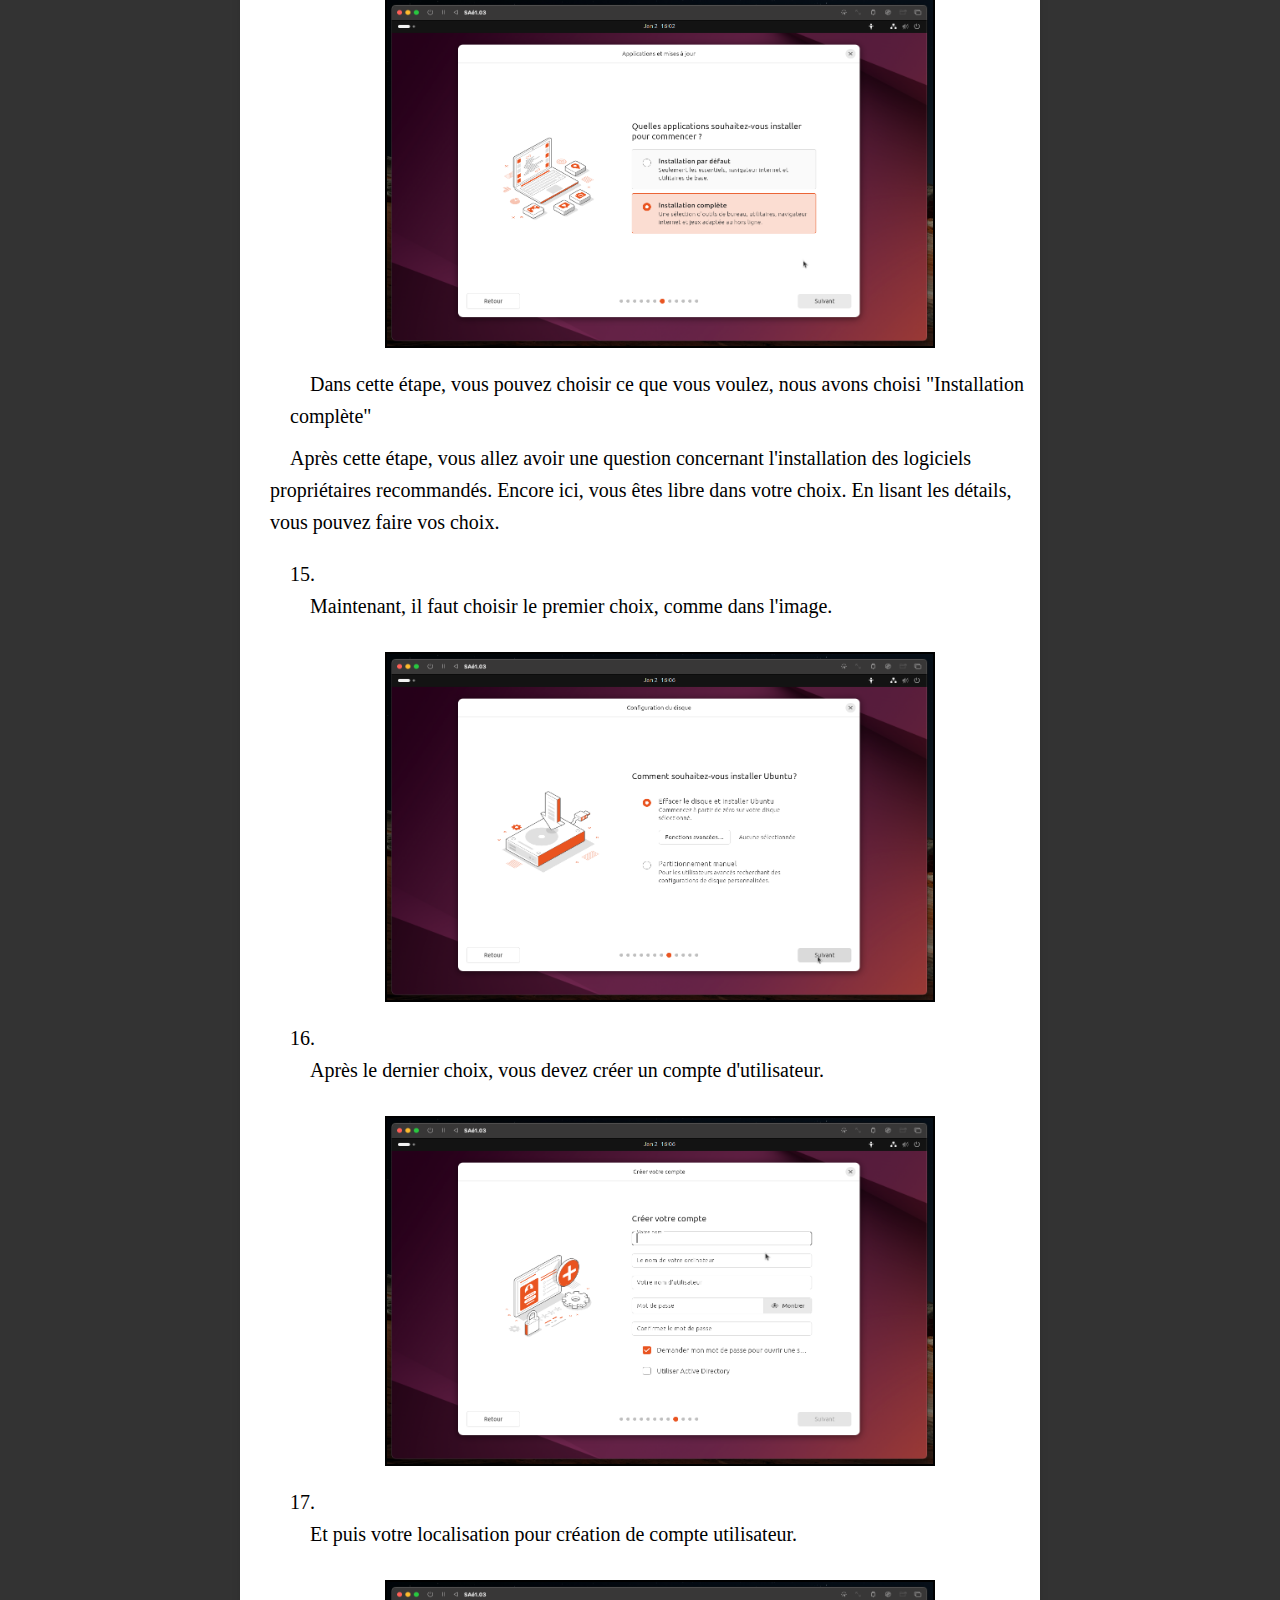
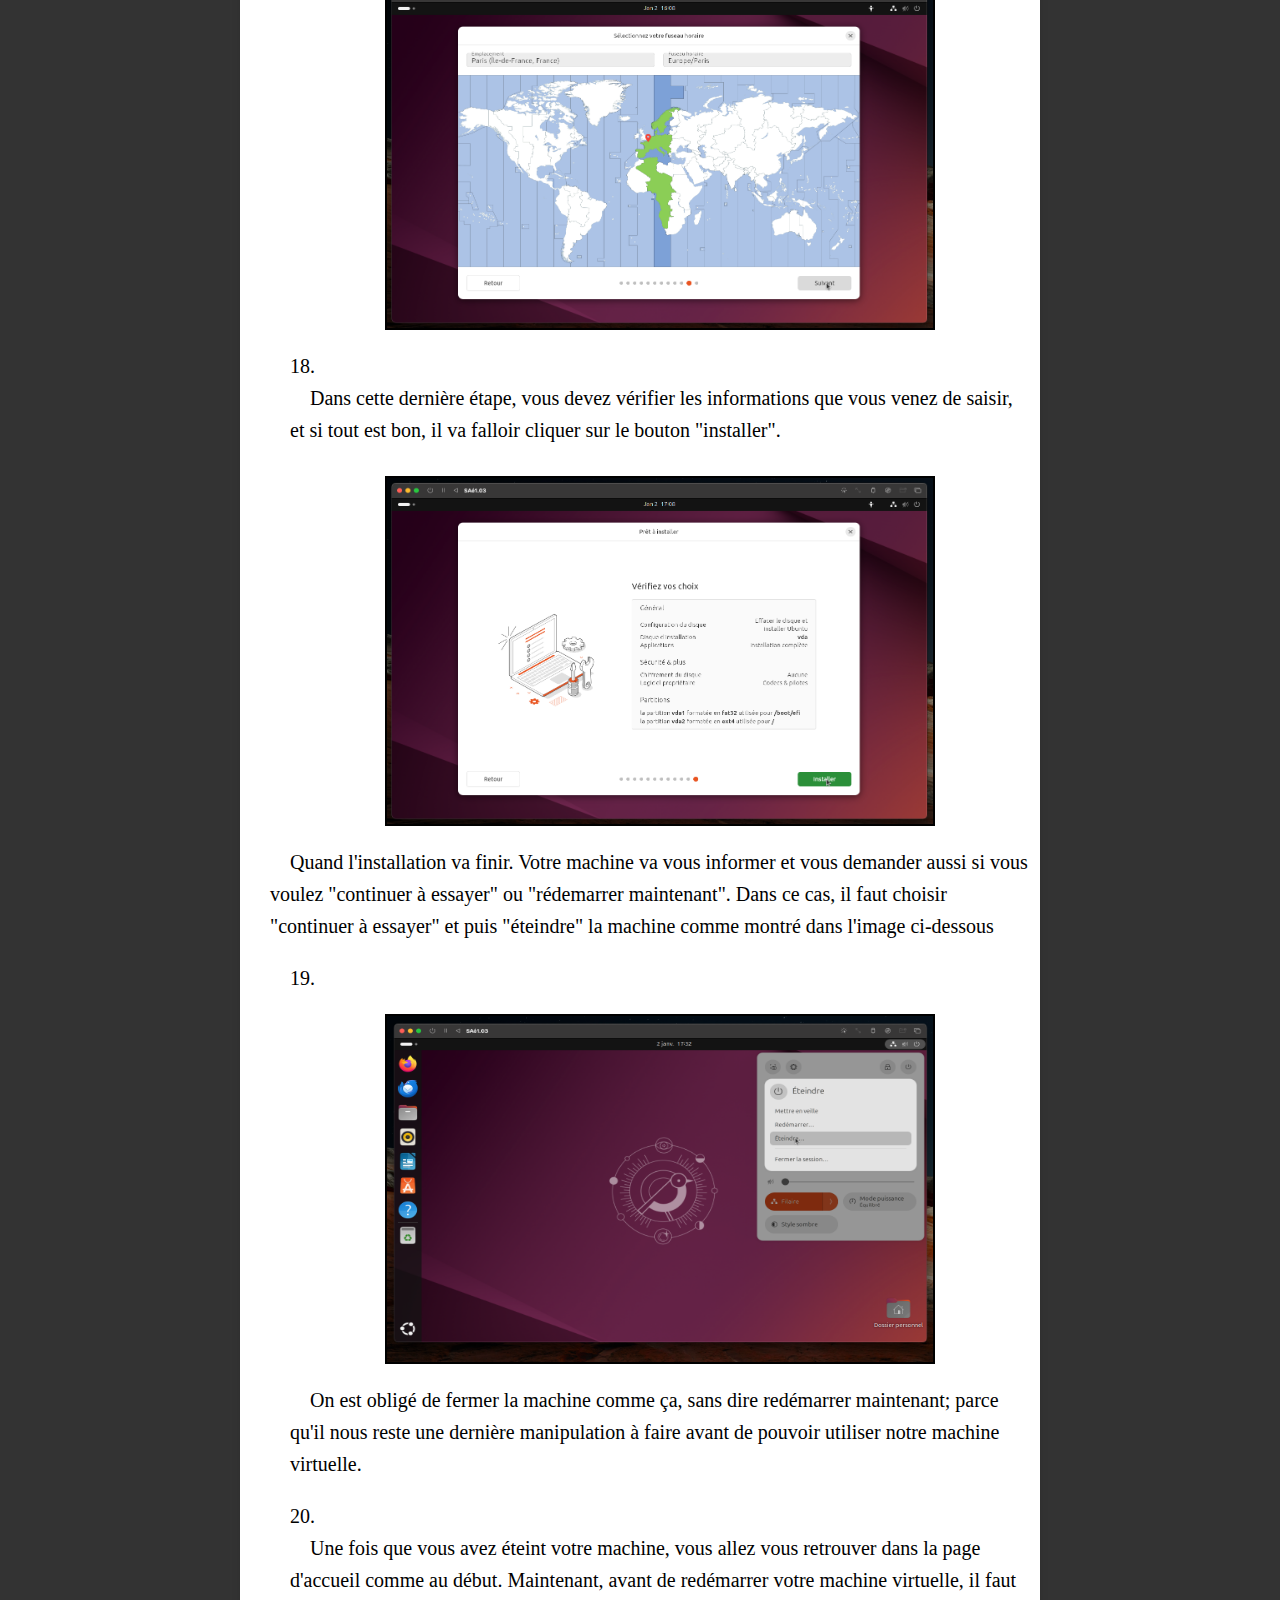
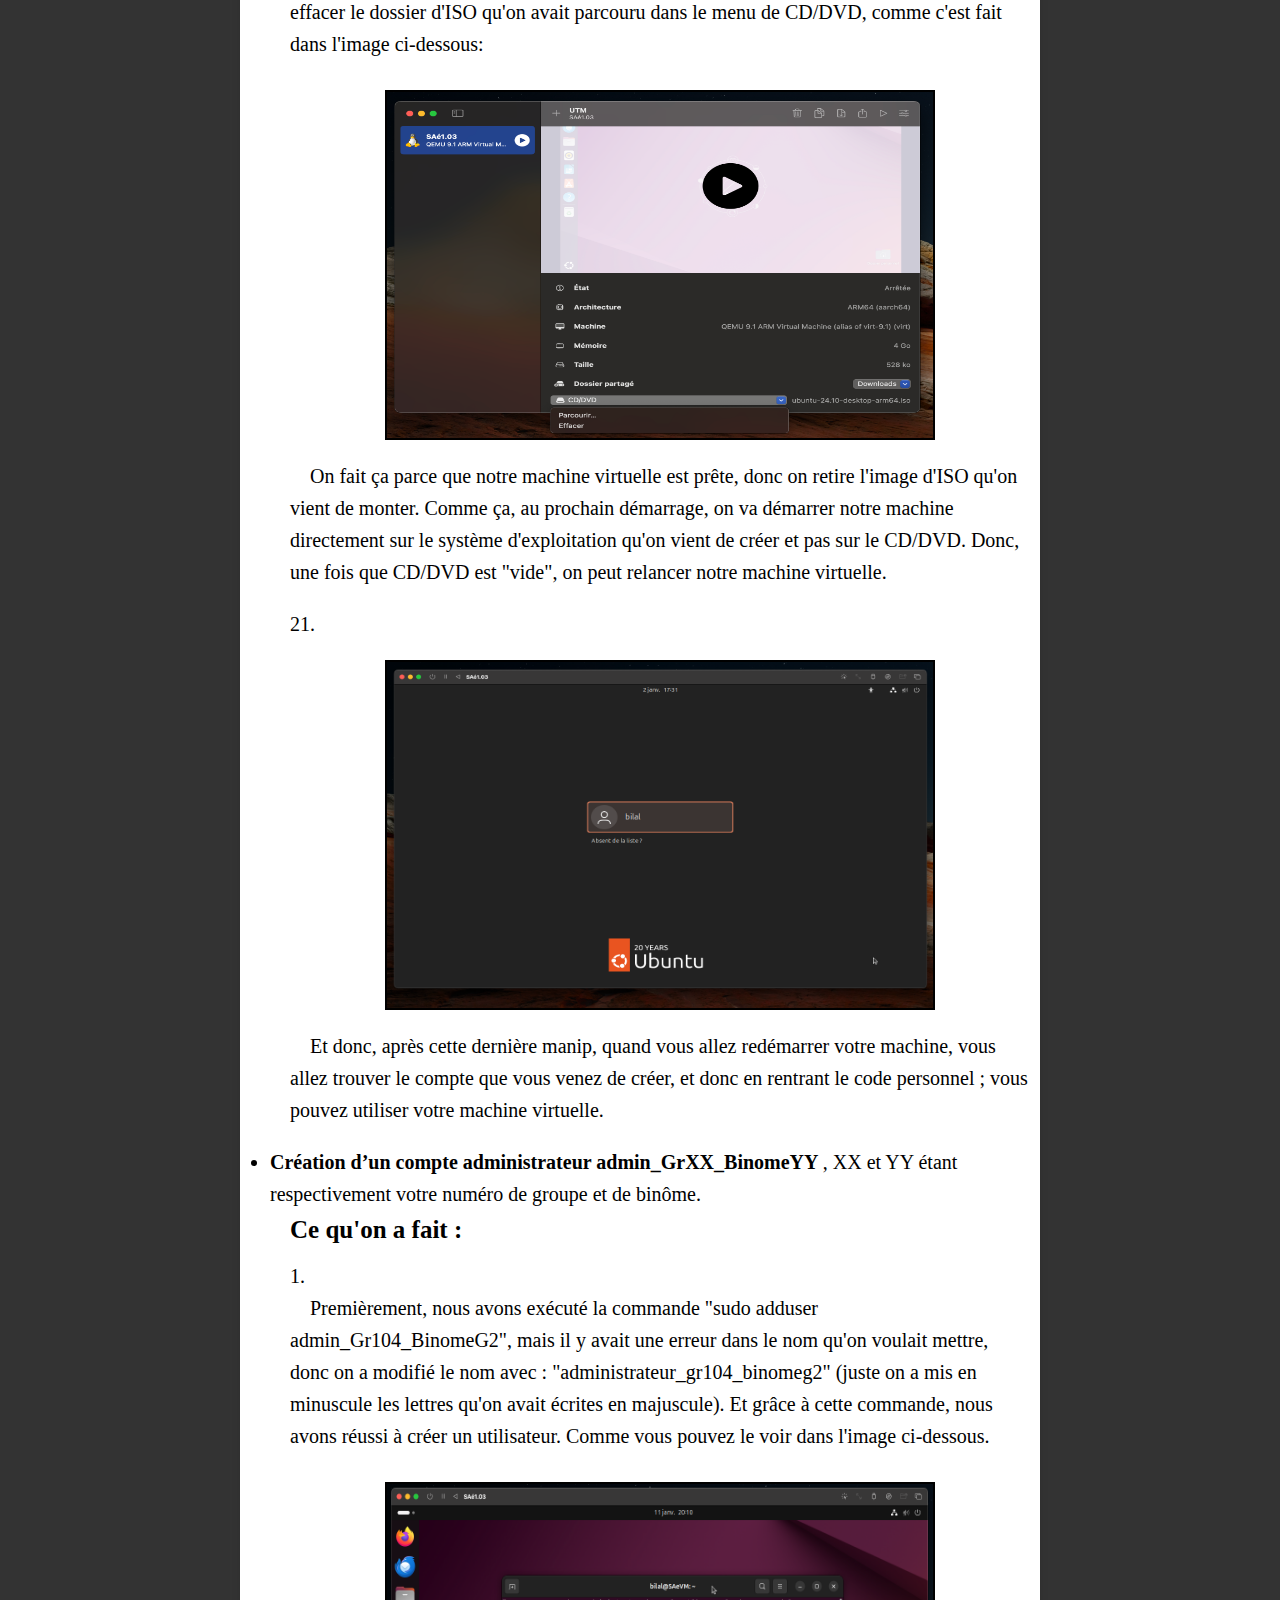
<file: notreVM.html>
<!DOCTYPE html>
<html lang="fr">
<head>
    <meta charset="UTF-8">
    <meta name="viewport" content="width=device-width, initial-scale=1.0">
    <title> Notre VM </title>
    <link rel="stylesheet" href="saé1.03vm.css">
</head>

<body>
<header>
    <nav>
        <ul>
            <li><a href="index.html"> Accueil </a></li>
            <li><a href="TypeVirtualisation.html"> Type de Virtualisation </a></li>
            <li><a href="Forme&Lieu.html"> Forme et Lieu </a></li>
            <li><a href="notreVM.html"> Notre VM </a></li>
            <li><a href="conclusion.html"> Conclusion </a></li>
        </ul>
    </nav>
</header>

<main>
    <section id="context">
        <h1> Notre Machine Virtuelle </h1>
        <p>
            Pour ce projet, nous avons dû télécharger une machine virtuelle de
            type Linux sur notre propre ordinateur et effectuer correctement les configurations
            d'installation. Nous allons maintenant vous expliquer étape par étape comment nous avons
            procédé avec des captures d'écran.
        </p>
        <p>
            Nous expliquerons également comment nous l'avons fait en montrant les étapes
            <b> "Création d'un compte administrateur", "Création de deux utilisateurs",
                "Création d'un groupe" </b> requises pour le projet avec des captures d'écran.
        </p>
    </section>

    <section>
        <h2> Diagramme de Gantt du travail de la période :</h2>
        <img src="DiagrammedeGantt.png" alt="DdGantt" width="550" height="400" >
        <p>
            Bien sûr que pendant la réalisation de cette SAé, nous nous sommes beaucoup entraidés,
            et nous avons même fait la plupart de nos tâches ensemble. Mais lorsque nous avons
            préparé le diagramme de Gantt, nous avons placé les tâches principales et montré
            les principales personnes responsables en face de ces tâches.
        </p>
    </section>

    <section id="Semaine S1-B2">
        <h2> Semaine S1-B2 </h2>
        <h3>Les objectifs de cette semaine étaient :</h3>
        <li>
            <b>Création d’une machine virtuelle</b> de type Linux sur VirtualBox, VMWare, Stratus…
        </li>
        <p>
            Comme on avait expliqué au début de ce rapport aussi. On avait une MacAir comme machine,
            donc on a préféré utiliser UTM comme hyperviseurs pour pouvoir installer Linux et aussi
            réaliser notre projet.
        </p>
        <h4> Ce qu'on a fait </h4>
        <ol>
            <li>
                <p>
                    D'abord, nous avons installé UTM sur notre machine.
                </p>
                <img src="1.png" alt="1ere" width="550" height="300" >
                <a href="https://mac.getutm.app" target="_blank">
                    Vous pouvez accéder à la page UTM et télécharger UTM sur votre ordinateur en cliquant ici !
                </a>
            </li>
            <li>
                <p>
                    Et nous avons complété l'installation sur notre ordinateur.
                </p>
                <img src="2.png" alt="2eme" width="500" height="300" >
                <p>
                    Une fois que l'application est téléchargée, vous pouvez la trouver comme dans
                    l'image ci-dessus, et en cliquant sur l'icône de disk, vous allez être dirigé
                    vers le guide d'installation d'application sur votre ordinateur directement.
                    Sur les MAC, c'est assez facile.
                </p>
                <img src="3.png" alt="3eme" width="500" height="350" >
                <p>
                    Quand vous allez arriver à cette étape, il faut juste rester appuyé et glisser
                    l'icône d'UTM sur le dossier d'Applications qui apparaît juste à côté.
                </p>
                <p>
                    Maintenant, vous pouvez trouver UTM sur votre ordinateur, dans les applications.
                </p>
            </li>
        </ol>
    </section>

    <section id="Semaine S1-B3">
        <h2> Semaine S1-B3 </h2>
        <h3>Les objectifs de cette semaine étaient :</h3>
        <li>
            <b> Création et utilisation d’une MV. </b>
        </li>
        <h4> Ce qu'on a fait </h4>
        <ol>
            <li>
                <p>
                    Premièrement, Nous avons installé notre machine virtuelle basée sur Linux en
                    suivant les étapes nécessaires via UTM.
                </p>
                <p>
                    Quand vous allez ouvrir UTM, en premier vous allez voir cette page :
                </p>
                <img src="4.png" alt="4eme" width="500" height="350" >
                <p>
                    Donc ici, il faut cliquer sur "Créer une nouvelle machine virtuelle (VM)"
                </p>
            </li>
            <li>
                <p>
                    Et puis, vous allez avoir cette page, ici il faut choisir "Virtualize" :
                </p>
                <img src="5.png" alt="5eme" width="500" height="350" >
            </li>
            <li>
                <p>
                    Maintenant ici, il nous demande de choisir le système d'exploitation qu'on
                    veut installer sur la machine virtuelle, donc on choisit "Linux".
                </p>
                <img src="6.png" alt="6eme" width="500" height="350" >
            </li>
            <li>
                <p>
                    Après cette étape ; Pour charger le fichier ISO de la version Linux que nous
                    souhaitons créer sur notre ordinateur, nous devons accéder soit au site Web UTM,
                    soit au site Web Ubuntu. Nous avons trouvé et téléchargé le fichier ISO dont
                    nous avions besoin sur le site Web d'UTM. Parce qu'UTM a une page de "gallery"
                    sur leur site web, et donc ici vous pouvez trouver tous les dossiers d'ISO des
                    différents systèmes d'exploitation et leurs différentes versions que vous voulez installer.
                    Nous vous laissons ci-dessous les liens vers le site Web d'UTM et le site Web d'Ubuntu.
                    Vous pouvez donc télécharger le fichier ISO.
                </p>
                <p>
                    Vous pouvez aller sur le site en cliquant sur l'image :
                </p>
                <a href="https://mac.getutm.app/gallery/" target="_blank">
                    <img src="Gallery.png" alt="Gallery" width="550" height="350" >
                </a>
                <img src="7.png" alt="7eme" width="550" height="350" >
                <p>
                    Pour installer le dossier d'ISO sur Ubuntu :
                </p>
                <a href="https://ubuntu.com/download/server/arm" target="_blank">
                    <img src="Ubuntu.png" alt="Ubuntu" width="550" height="350" >
                </a>
            </li>
            <li>
                <p>
                    Une fois que le dossier d'ISO est installé, on peut continuer de faire
                    l'installation de Linux.
                </p>
                <img src="9.png" alt="9eme" width="550" height="350" >
            </li>
            <li>
                <p>
                    Ici, on doit mettre le dossier d'ISO qu'on vient d'installer,
                    dans le champ "Boot ISO Image", et puis on clique sur "Continuer".
                </p>
                <img src="10.png" alt="10eme" width="550" height="350" >
            </li>
            <li>
                <p>
                    Maintenant, on doit choisir la place de mémoire qu'on veut donner à notre machine virtuelle.
                    Nous avons trouvé assez de 4096 MiB pour mémoire, et puis il faut choisir
                    les cœurs de CPU que vous allez donner à votre machine virtuelle. Ici encore,
                    nous avons trouvé assez de 4 CPU pour créer notre machine virtuelle,
                    puis vous pouvez faire "continuer".
                </p>
                <img src="11.png" alt="11eme" width="550" height="350" >
            </li>
            <li>
                <p>
                    Après cette étape, vous devez choisir la taille de stockage de votre machine
                    virtuelle, nous avons choisi 64 Go. Cependant, vous devez vous assurer qu'il y a suffisamment
                    d'espace sur votre ordinateur pour télécharger l'hyperviseur, pour télécharger le dossier ISO et
                    pour donner à votre machine virtuelle la taille que vous jugez nécessaire.
                </p>
                <img src="12.png" alt="12eme" width="550" height="350" >
            </li>
            <li>
                <p>
                    Pour cette étape, vous devez parcourir les dossiers de votre ordinateur que
                    vous voulez trouver directement dans votre machine virtuelle. Nous avons parcouru
                    le dossier de "Téléchargements" dans cette étape.
                </p>
                <img src="14.png" alt="14eme" width="550" height="350" >
            </li>
            <li>
                <p>
                    Ici, vous devez donner un nom à votre machine virtuelle que vous venez de créer
                    et en plus il faut vérifier les informations qui sont écrites. Ce sont des
                    informations que vous venez de saisir pour la création de votre machine virtuelle,
                    il faut être sûr qu'elles sont correctes. Après avoir cliqué sur le bouton "Enregistrer",
                    vous finalisez la création de votre machine virtuelle.
                </p>
                <img src="15.png" alt="15eme" width="550" height="350" >
            </li>
            <p>
                Une fois que votre machine virtuelle est installée et créée, la page d'accueil
                d'UTM ressemble à ça. Donc maintenant, il va falloir démarrer votre machine virtuelle
                pour finaliser les configurations pour que ça soit prêt à utiliser.
            </p>
            <p>
                En cliquant sur le bouton de "play", vous allez faire marcher votre machine virtuelle.
            </p>
            <li>
                <p>
                    Quand votre machine virtuelle va être démarrée, vous allez avoir cette page en premier.
                    Ici, il faut choisir le choix " Try and Install Ubuntu"
                </p>
                <img src="16.png" alt="16eme" width="550" height="350" >
            </li>
            <p>
                Après ce choix, vous allez avoir quelques questions comme choix de langue pour
                votre machine, ou configuration de clavier, etc. Après toutes ces étapes simples,
                vous allez avoir une question comme ça :
            </p>
            <li>
                <img src="19.png" alt="19eme" width="550" height="350" >
                <p>
                    Pour cette étape, il faut choisir "Installer Ubuntu"
                </p>
            </li>
            <li>
                <img src="20.png" alt="20eme" width="550" height="350" >
                <p>
                    Puis le choix "Installation interactive" comme dans l'image
                </p>
            </li>
            <li>
                <img src="21.png" alt="21eme" width="550" height="350" >
                <p>
                    Dans cette étape, vous pouvez choisir ce que vous voulez, nous avons choisi "Installation complète"
                </p>
            </li>
            <p>
                Après cette étape, vous allez avoir une question concernant l'installation des
                logiciels propriétaires recommandés. Encore ici, vous êtes libre dans votre choix.
                En lisant les détails, vous pouvez faire vos choix.
            </p>
            <li>
                <p>
                    Maintenant, il faut choisir le premier choix, comme dans l'image.
                </p>
                <img src="23.png" alt="23eme" width="550" height="350" >
            </li>
            <li>
                <p>
                    Après le dernier choix, vous devez créer un compte d'utilisateur.
                </p>
                <img src="24.png" alt="24eme" width="550" height="350" >
            </li>
            <li>
                <p>
                    Et puis votre localisation pour création de compte utilisateur.
                </p>
                <img src="25.png" alt="25eme" width="550" height="350" >
            </li>
            <li>
                <p>
                    Dans cette dernière étape, vous devez vérifier les informations que vous
                    venez de saisir, et si tout est bon, il va falloir cliquer sur le bouton "installer".
                </p>
                <img src="26.png" alt="26eme" width="550" height="350" >
            </li>
            <p>
                Quand l'installation va finir. Votre machine va vous informer et vous demander
                aussi si vous voulez "continuer à essayer" ou "rédemarrer maintenant". Dans ce cas,
                il faut choisir "continuer à essayer" et puis "éteindre" la machine comme
                montré dans l'image ci-dessous
            </p>
            <li>
                <img src="28.png" alt="28eme" width="550" height="350" >
                <p>
                    On est obligé de fermer la machine comme ça, sans dire redémarrer maintenant; parce qu'il
                    nous reste une dernière manipulation à faire avant de pouvoir utiliser notre machine virtuelle.
                </p>
            </li>
            <li>
                <p>
                    Une fois que vous avez éteint votre machine, vous allez vous retrouver dans la
                    page d'accueil comme au début. Maintenant, avant de redémarrer votre machine virtuelle,
                    il faut effacer le dossier d'ISO qu'on avait parcouru dans le menu de CD/DVD,
                    comme c'est fait dans l'image ci-dessous:
                </p>
                <img src="29.png" alt="29eme" width="550" height="350" >
                <p>
                    On fait ça parce que notre machine virtuelle est prête, donc on retire l'image d'ISO
                    qu'on vient de monter. Comme ça, au prochain démarrage, on va démarrer notre
                    machine directement sur le système d'exploitation qu'on vient de créer et pas sur le CD/DVD.
                    Donc, une fois que CD/DVD est "vide", on peut relancer notre machine virtuelle.
                </p>
            </li>
            <li>
                <img src="30.png" alt="30eme" width="550" height="350" >
                <p>
                    Et donc, après cette dernière manip, quand vous allez redémarrer votre machine,
                    vous allez trouver le compte que vous venez de créer, et donc en rentrant le code personnel ;
                    vous pouvez utiliser votre machine virtuelle.
                </p>
            </li>
        </ol>

        <li>
            <b> Création d’un compte administrateur admin_GrXX_BinomeYY </b>, XX et YY étant respectivement votre
            numéro de groupe et de binôme.
        </li>
        <h4> Ce qu'on a fait : </h4>
        <ol>
            <li>
                <p>
                    Premièrement, nous avons exécuté la commande "sudo adduser admin_Gr104_BinomeG2",
                    mais il y avait une erreur dans le nom qu'on voulait mettre,
                    donc on a modifié le nom avec : "administrateur_gr104_binomeg2" (juste on a mis en minuscule les lettres qu'on avait écrites en majuscule).
                    Et grâce à cette commande, nous avons réussi à créer un utilisateur.
                    Comme vous pouvez le voir dans l'image ci-dessous.
                </p>
                <img src="S1-B3_1.png" alt="S1-B3_1" width="550" height="400" >
            </li>
            <li>
                <p>
                    Ensuite, le Terminal nous demandait quelques informations complémentaires
                    pour finaliser la création d'utilisateur, nous avons passé ces étapes
                    en faisant "Entrée" pour chaque fois. Parce qu'à part de la "mot de passe",
                    vous n'êtes pas obligé de renseigner les autres informations.
                </p>
                <img src="S1-B3_2.png" alt="S1-B3_2" width="550" height="400" >
                <p>
                    Donc ici on voit que l'utilisateur "admin_gr104_binomeg2" a été créé
                    et ajouté dans le groupe "users".
                </p>
            </li>
            <li>
                <p>
                    On veut que cet utilisateur ait les droits d'administrateur,
                    pour que ce soit un compte administrateur. Donc, avec les commandes suivantes,
                    on va lui donner les droits administrateurs.
                </p>
                <img src="S1-B3_3.png" alt="S1-B3_3" width="550" height="400" >
                <p>
                    En faisant "sudo usermod -aG sudo admin_gr104_binomeg2",
                    on a attribué des droits administrateurs à cet utilisateur.
                    En réalité, on l’a ajouté au groupe sudo, ce qui permet à cet utilisateur
                    de devenir un compte pouvant exécuter des commandes administratives avec sudo.
                </p>
                <p>
                    La commande suivante visible sur l'image, "sudo -l -U admin_gr104_binomeg2" ,
                    permet de vérifier si cet utilisateur a bien obtenu les droits d’administrateur.
                    Dans la sortie obtenue, la dernière ligne qui indique "(ALL:ALL) ALL",
                    ce qui signifie que cet utilisateur peut désormais exécuter toutes les
                    commandes administratives avec sudo. Cela confirme qu'il dispose bien
                    des droits administrateurs.
                </p>
            </li>
        </ol>

        <li>
            <b> Création de deux utilisateurs BinomeYY_1 et BinomeYY_2.</b>
        </li>
        <h4> Ce qu'on a fait : </h4>
        <ol>
            <li>
                <p>
                    Donc pour cette partie, nous avons créé l'utilisateur "binomeg2_1"
                    en faisant "sudo adduser binomeg2_1", comme précédemment.
                </p>
                <img src="S1-B3_4.png" alt="S1-B3_4" width="550" height="400" >
                <p>
                    Ces deux utilisateurs ne sont pas des "comptes administrateurs",
                    donc on ne leur attribue aucun droit. Après avoir créé le premier utilisateur demandé,
                    on peut passer à créer le deuxième.
                </p>
            </li>
            <li>
                <p>
                    Nous créons le deuxième utilisateur en faisant la même chose que dans l’image précédente.
                </p>
                <img src="S1-B3_5.png" alt="S1-B3_5" width="550" height="400" >
            </li>
            <li>
                <p>
                    Enfin, pour vérifier que ces deux utilisateurs ont bien été créés,
                    on regarde les sorties en entrant les commandes "cat /etc/passwd | grep nom d'utilisateur"
                    dans l'image ci-dessous et on voit que les deux utilisateurs ont bien été établis comme souhaité.
                </p>
                <img src="S1-B3_6.png" alt="S1-B3_6" width="550" height="400" >
                <p>
                    Ici la commande "cat/etc/passwd" affiche le contenu du fichier qui contient
                    des informations sur les comptes utilisateurs présents sur le système.
                </p>
            </li>
        </ol>

        <li>
            <b> Création d’un groupe BinomeYY. </b>
        </li>
        <h4> Ce qu'on a fait : </h4>
        <ol>
            <li>
                <p>
                    Pour créer " un groupe BinomeYY "; On fait "sud groupadd binomeg2"
                    et maintenant le groupe est créé.
                </p>
                <img src="S1-B3_7.png" alt="S1-B3_7" width="550" height="400" >
                <p>
                    Après ça, il faut ajouter les utilisateurs qu'on a créés dans le groupe
                    qu'on vient de créer. Donc pour cela on fait "sudo usermod -aG binomeg2 binomeg2_1"
                    et même chose pour 2ème utilisateur, comme ça ces utilisateurs vont être
                    ajoutés dans le groupe qu'on vient de créer.
                </p>
                <p>
                    Et enfin, en faisant "groups nom d'utilisateur", on peut vérifier
                    s'ils ont bien été ajoutés dans le groupe.
                </p>
            </li>
        </ol>
        <li>
            <b> Personnalisation d’une invite de commande </b> (prompt) paramétrée avec le nom de l’utilisateur.
        </li>
        <h4> Ce qu'on a fait : </h4>
        <ol>
            <li>
                <p>
                    Donc, d'abord on tape la commande " export PS1="[\u] \$".
                    Cette commande permet de définir une variable d'environnement et
                    de la rendre disponible pour les sous-processus du terminal avec
                    "export"; "PS1" est la variable exportée qui contrôle l’apparence
                    de l'invite de commande (prompt), donc ce qu'on va modifier pour
                    personaliser "prompt".
                </p>
                <img src="S1-B3_8.png" alt="S1-B3_8" width="550" height="400" >
                <p>
                    Au même temps ici, "\u" représente le nom de l'utilisateur connecté.
                    Donc pendant cette manipulation, notre camarade Bilal avait connecté
                    avec son compte personnel, c'est pour ça qu'il a affiché "[bilal]".
                    Et la commande "\$" pour afficher le caractère $ pour un utilisateur normal.
                </p>
                <p>
                    Après, on tape la commande "nano ~/.bashrc". Cette commande nous permet
                    d'ouvrir et de modifier un fichier de configuration important. Ici la
                    commande "nano" c'est un éditeur de texte. On peut ouvrir et modifier
                    des fichiers texte avec cet éditeur dans le terminal.
                </p>
                <p>
                    Et la commande " ~ " pour voir le répertoire home de l'utilisateur actuel.
                    L'autre commande ".bashrc" s'agit d'un fichier de configuration pour
                    le shell Bash. Ce fichier est exécuté chaque fois qu'un terminal Bash est ouvert.
                    Il contient des paramètres de configuration, des alias, des fonctions
                    et des personnalisations de l'environnement utilisateur, comme la personnalisation
                    de l'invite de commande avec PS1.
                </p>
            </li>
            <li>
                <p>
                    Donc quand on exécute la commande "nano ~/.bashrc", on a le fichier
                    "bashrc" qui s'ouvre. Donc dans ce fichier, on va faire les
                    modifications nécessaires pour changer la variable PS1.
                </p>
                <img src="S1-B3_9.png" alt="S1-B3_9" width="550" height="400" >
            </li>
            <li>
                <p>
                    Pour modifier la variable PS1, il suffit de descendre jusqu'en bas
                    du fichier ~/.bashrc et d'ajouter la ligne export PS1="[\u] \$".
                    Cette modification change l'apparence du prompt en affichant le nom
                    de l'utilisateur connecté. Ainsi, le prompt sera désormais personnalisé
                    de manière permanente.
                </p>
                <img src="S1-B3_10.png" alt="S1-B3_10" width="550" height="400" >
                <p>
                    Une fois qu'on ajoute cette ligne, on fait "Control + O" pour enregistrer le fichier,
                    puis "Entrée" pour confirmer le nom du fichier et enfin "Control + X" pour quitter nano.
                </p>
            </li>
            <li>
                <p>
                    Une fois qu'on quitte nano, on tape la commande " source ~/.bashrc"
                    pour charger le fichier ~/.bashrc sans avoir besoin de fermer et
                    rouvrir le terminal.
                </p>
                <img src="S1-B3_11.png" alt="S1-B3_11" width="550" height="400" >
            </li>
            <li>
                <p>
                    Donc maintenant on est sûr que le prompt a été modifié d'après la première photo,
                    on peut même fermer et rouvrir le Terminal pour vérifier et confirmer
                    le changement comme dans la deuxième photo.
                </p>
                <img src="S1-B3_12.png" alt="S1-B3_1é" width="550" height="400" >
                <img src="S1-B3_13.png" alt="S1-B3_13" width="550" height="400" >
            </li>
        </ol>
    </section>

    <section id="Semaine S1-B4">
        <h2> Semaine S1-B4 </h2>
        <h3>Les objectifs de cette semaine étaient :</h3>
        <li>
            Installation et configuration d’un service web (Apache, Nginx, …).
        </li>

        <h3> Ce qu'on a fait </h3>
        <ol>
            <li>
                <p>
                    Premièrement, pendant tous les étapes de « Semaine S1-B4 », nous avons suivi le vidéo de notre prof pour pouvoir faire les manipulations. Donc d’abord on vérifie notre adresse IP, puis on installe service « apache2 »
                </p>
                <img src="img.png" width="550" height="400">
                <p>
                    Quand le service apache2 va être installer, le service démarre directement.
                </p>
            </li>
            <li>
                <p>
                    Après ça, on va sur notre adresse IP, et on voit que y’a un site-web déjà installe
                </p>
                <img src="img_1.png" width="700" height="400">
                <p>
                    Ça sera notre site-web qu’on va déployer notre projet.
                </p>
                </li>
            <li>
                <p>
                    3eme étape est de voir ce que nous avons dans le répertoire /var/www/html/ (est indiqué dans le site d’adresse IP), on voit un fichier de « index.html » en on regarde ce qu’il y a dans ce fichier
                </p>
                <img src="img_2.png" width="550" height="400">
                <p>
                    C'est un fichier de html qui a le contenu de la page principal.
                </p>
            </li>
            <li>
            <p>
                Maintenant, on va créer un répertoire pour notre projet de SAé :
            </p>
                <img src="img_3.png" width="550" height="400">
                <p>
                    En faisant « mkdir » on a créé notre répertoire.
                </p>
            </li>
            <li>
                <p>
                    Puis pour tester, on ajoute un fichier de html qu’on a appele « test.html » et on le mets dans le répertoire qu’o vient de créer.
                </p>
                <img src="img_4.png" width="550" height="400">
                <p>
                    Mais comme vous pouvez constater il y a une erreur.
                </p>
                </li>
            <li>
                <p>
                    Donc on regarde le répertoire de apache2, et on voit qu’il y a des fichier de configuration, et des sites « sites-available » et « sites-enabled ». Le fichier de configuration va nous servir de régler les problèmes après
                </p>
                <p>
                    On rentre pour ce qu’il appartient le « site-available » et on voit qu’il y a un fichier qu’il s’appelle « 000-default.conf », dans cette fichier de configuration on a le « DocumentRoot » qu’on doit changer pour régler le problème d’erreur sur notre site.
                </p>
                <img src="img_5.png" width="550" height="400">
                <p>
                    Donc avec la commande « sudo vi 000-default.conf » on rentre dans ce fichier et on modifie la partie « DocumentRoot » on mets le répertoire courant de la répertoire qu’on vient de créer pour notre projet.
                </p>
            </li>
            <li>
                <p>
                    On redémarre le service « apache2 » avec la commande « sudo systemctl reload apache2.service » et on va sur notre site mais on voit qu’il y a toujours une erreur.
                </p>
                <img src="img_6.png" width="550" height="400">
            </li>
            <li>
                <p>
                    Pour comprendre l’erreur, on doit acceder au fichier d’erreur de service apache2 ; donc on fait « cd /var/log/apache2/ pour rentrer dans le repertoire, et on voit un fichier « error.log » qui va permet de nous montrer l’erreur. Donc on fait « tail error.log » pour voir les erreur. Et on voit qu’il y a un probleme de « Permission »
                </p>
                <img src="img_7.png" width="550" height="400">
                <p>
                    Donc pour régler cette problème on doit modifier le fichier « apache2.conf » qu’on avait vu précédemment. Donc on rentre dans le fichier en faisant « sudo vi apache2.conf », et dans ce fichier il y a des « Directory » donc ici on ajoute une « directory » qu’il appartient le répertoire courant de la répertoire qu’on a créé pour le projet.
                </p>
                <img src="img_8.png" width="550" height="400">
                <p>
                    On fait « :wq » à la fin de fichier pour enregistrer cette modification et quitter. Mais quand on recharge notre page on voit que le problème n’est pas totalement règle. Parce qu’il y a un problème de droit.
                </p>
            </li>
            <li>
                <p>
                On vérifie où est-ce problème de droit exactement, donc : `
                </p>
                <img src="img_9.png" width="550" height="400">
                <p>
                    Ici, on voit que service « apache2 » ne peut pas accéder à mon répertoire personnel alors que le répertoire de projet se situe dans mon répertoire. Donc on change les droits ici on mets le droit d’exécution aux autres pour mon répertoire personnel.
                </p>
            </li>
            <li>
                <p>
                    Pour faire ça, on tape la commande « chmod o+x /home/bilal »
                </p>
                <img src="img_10.png" width="700" height="400">
                <p>
                    Et on voit que le fichier test.html apparait maintenant sur notre site.
                </p>
            </li>
            <li>
                <p>
                    Mais y a un autre problème, ce que ce n’est pas préférable que les autres aient les droits d’exécution sur notre répertoire personnel, donc pour régler ça on va s’en servir un répertoire qu’il s’appelle « srv » qu’on trouve sur notre machine virtuelle. On va faire un lien symbolique entre le répertoire qu’on vient de créer « sae1.03vm.fr » et le répertoire « srv », donc on tape la commande «  sudo ln -s /home/bilal/sae1.03vm.fr sae1.03vm.fr » quand on est dans le répertoire « srv » ; donc c’est comme dans l’image suivante :
                </p>
                <img src="img_11.png" width="650" height="400">
                <p>
                    Vu qu’on a fait un lien symbolique, donc on doit encore modifier le « DocumentRoot » et le « Directory » qu’on avait modifie tout à l’heure.
                </p>
            </li>
            <li>
                <p>
                    Donc on modifie « DocumentRoot », puis on supprime le « Directory /home/bilal/sae1.03vm.fr » et on ajoute le « Directory /srv » :
                </p>
                <img src="img_12.png">
            </li>
            <li>
                <p>
                    Maintenant, on peut voir que sur notre site « /test.html » ça marche mais la page d’acceuil a une probleme d’Index, donc pour ça on va supprimer le droit d’Index qu’il existe dans le « Direcory /srv » :
                </p>
                <img src="img_13.png">
                <p>
                    Mais quand on supprime ça on va encore avoir un problème de « Forbidden » dans la page d’accueil.
                </p>
            </li>
            <li>
                <p>
                    Donc pour ça, d’abord on va créer un autre répertoire dans le répertoire de « sae1.03vm.fr », qu’on l’a appelé « autre » comme dans le vidéo. Puis on copie le fichier « test.html » dans ce répertoire en créant un nouvelle fichier de html qu’on l’a appelé « autre.html ». Et on va redémarrer le service apache2 en faisant « sudo systemctl reload apache2.service » et on fait « mv test.html index.html » pour qu’on obtient le configuration de test.html dans index.html aussi pour page d’accueil.
                </p>
                <img src="img_14.png">
                <p>
                    Apres cette etape il nous reste de faire « deployement » sur WebStorm
                </p>
            </li>
        </ol>
            <li>
                Configuration de WebStorm pour le déploiement.
            </li>
        <h3> Ce qu'on a fait</h3>
        <ol>
            <li>
                <p>
                    Donc, sur WebStorm, dans le menu de « Tools » on va sur « deployment » et puis on fait « configuration » pour configurer un. On ajoute une configuration de type « SFTP » comme dans le vidéo, puis on nomme le serveur comme on veut, on l’a appelé « sae1.03vm » après cette étape on fait une configuration de « ssh ». Ici dans la partie « Host » on écrit l’adresse IP de notre site donc « 192.168.64.9 » et le numéro de port, donc pour nous « 24 ». Après on écrit dans la partie « username » le nom d’utilisateur de la machine virtuelle. Enfin on choisit un mot de passe et on test la connexion.
                </p>
                <img src="img_15.png">
                <p>
                    Ici, vous voyez que comme par hasard la connexion a été refusé parce qu’on remarque que on avait pas installé le service « ssh » mais même après avoir installé. La connexion ne marche pas. Le problème était notre numéro de port. Donc on a dû modifier ça en faisant « sudo nano /etc/ssh/sshd_config » et dans ce fichier de configuration on a ajouté variable « Port 24 » et le variable « ListenAddress 0.0.0.0 » et puis on a enregistrer et en faisant « sudo reboot » on a fait recommencé le système et donc maintenant le connexion marché pour le numéro de notre port et on a pu configurer le « ssh ».
                </p>
            </li>
            <li>
                <p>
                    Donc après avoir règle ce problème, on modifie le « root path » directement vers notre répertoire créé pour le projet.
                </p>
                <img src="img_16.png">
            </li>
            <li>
                <p>
                    Et a la fin, en réglant « Mappings », on a montré que le « Deployement path » et le répertoire, on a fini tous les étapes et on a pu finir le déploiement.
                </p>
                <img src="img_17.png">
            </li>
            <li>
                <p>
                    Après tous ces étapes on avait un problème de l’Echec de la page. Pour résoudre le problème de chargement de la page sur le serveur Apache, nous avons d'abord analysé les journaux d'erreur, où le message AH00558 indiquait que la directive ServerName était absente ou mal configurée. Initialement, nous avons essayé de définir ServerName avec l'adresse IP du serveur (192.168.64.9), mais cela n'a pas fonctionné. À la place, nous l'avons configurée sur 127.0.1.1, ce qui a supprimé l'avertissement, mais le problème principal n'était pas encore réglé. Nous avons découvert que le pare-feu bloquait les connexions au serveur Apache. En exécutant les commandes sudo ufw allow 'Apache' et sudo ufw allow 'Apache Full', nous avons autorisé les connexions nécessaires. Après ces étapes, nous avons pu accéder au serveur et la page s'est chargée avec succès.
                </p>
            </li>
        </ol>
    </section>
</main>
</body>

<footer>
    <p> Groupe 104 / TAYLAN & COMERT & SÖBE</p>
</footer>

</html>
</file>
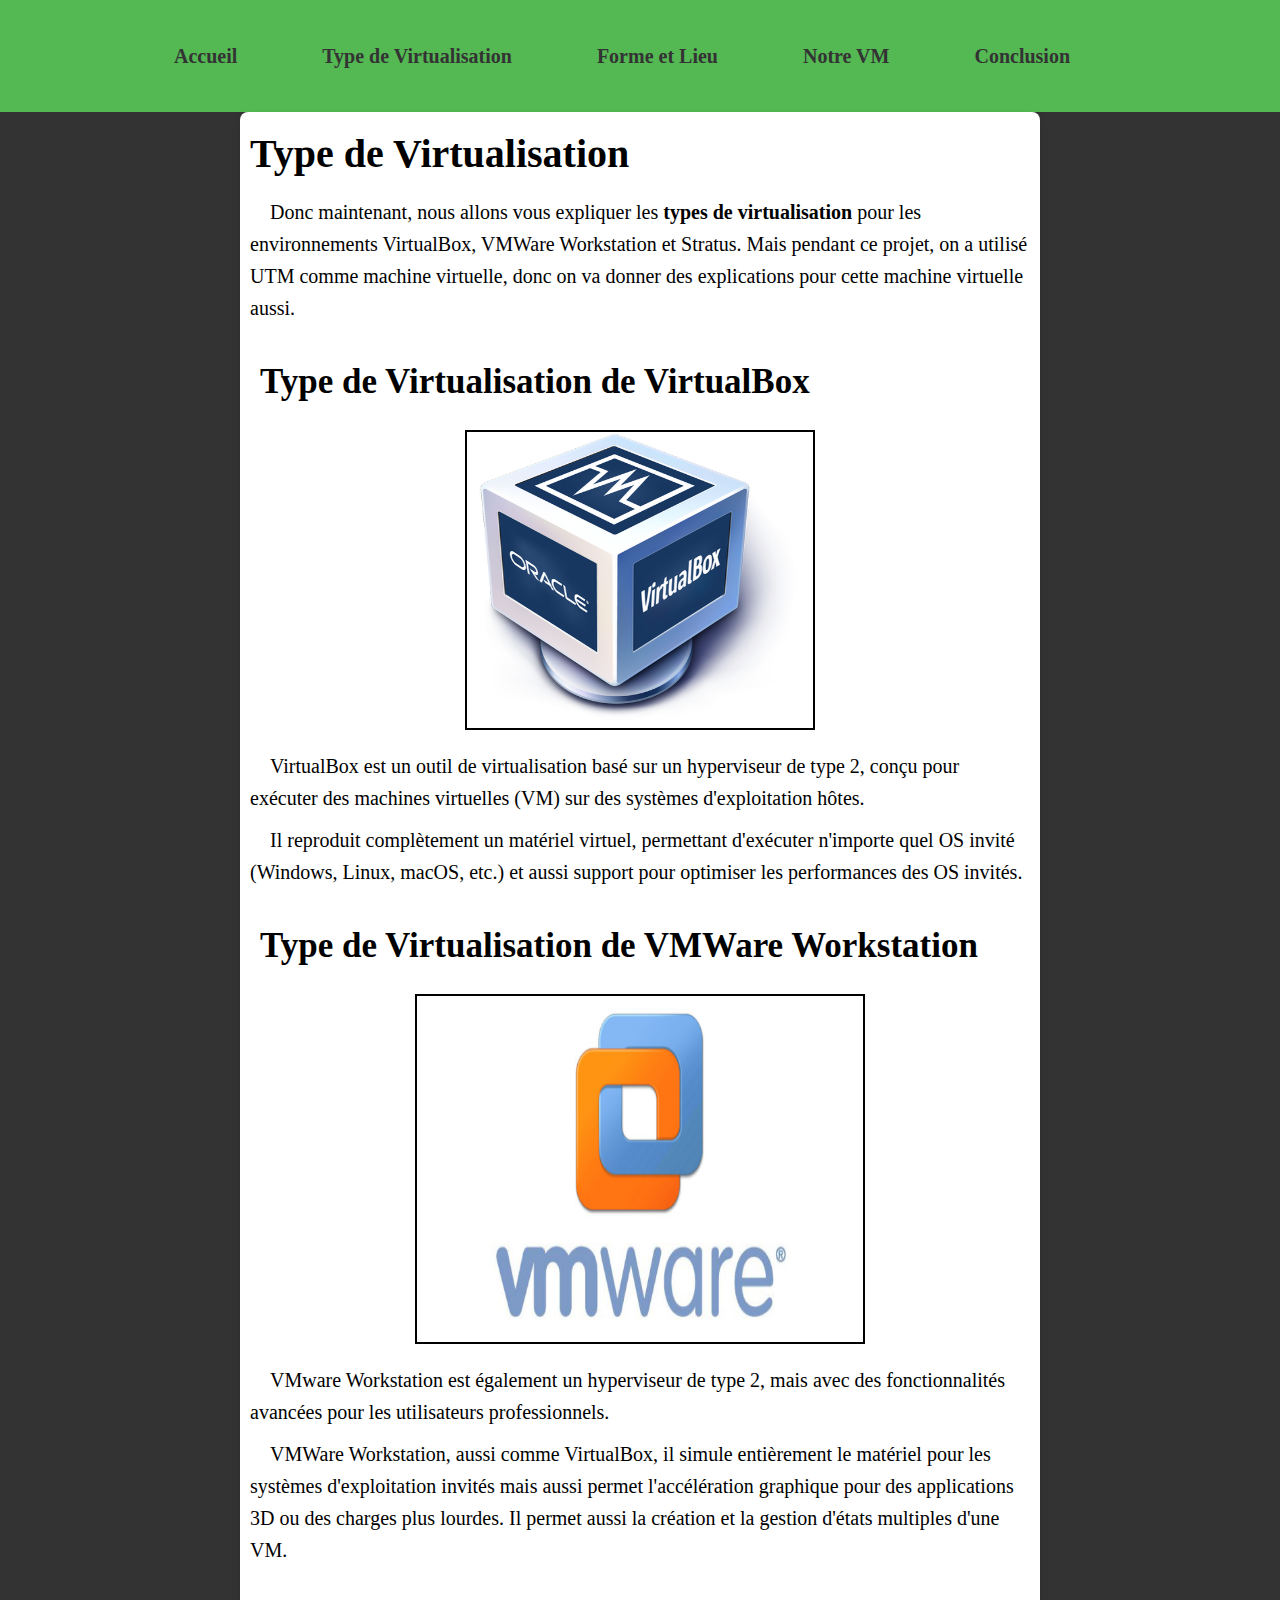
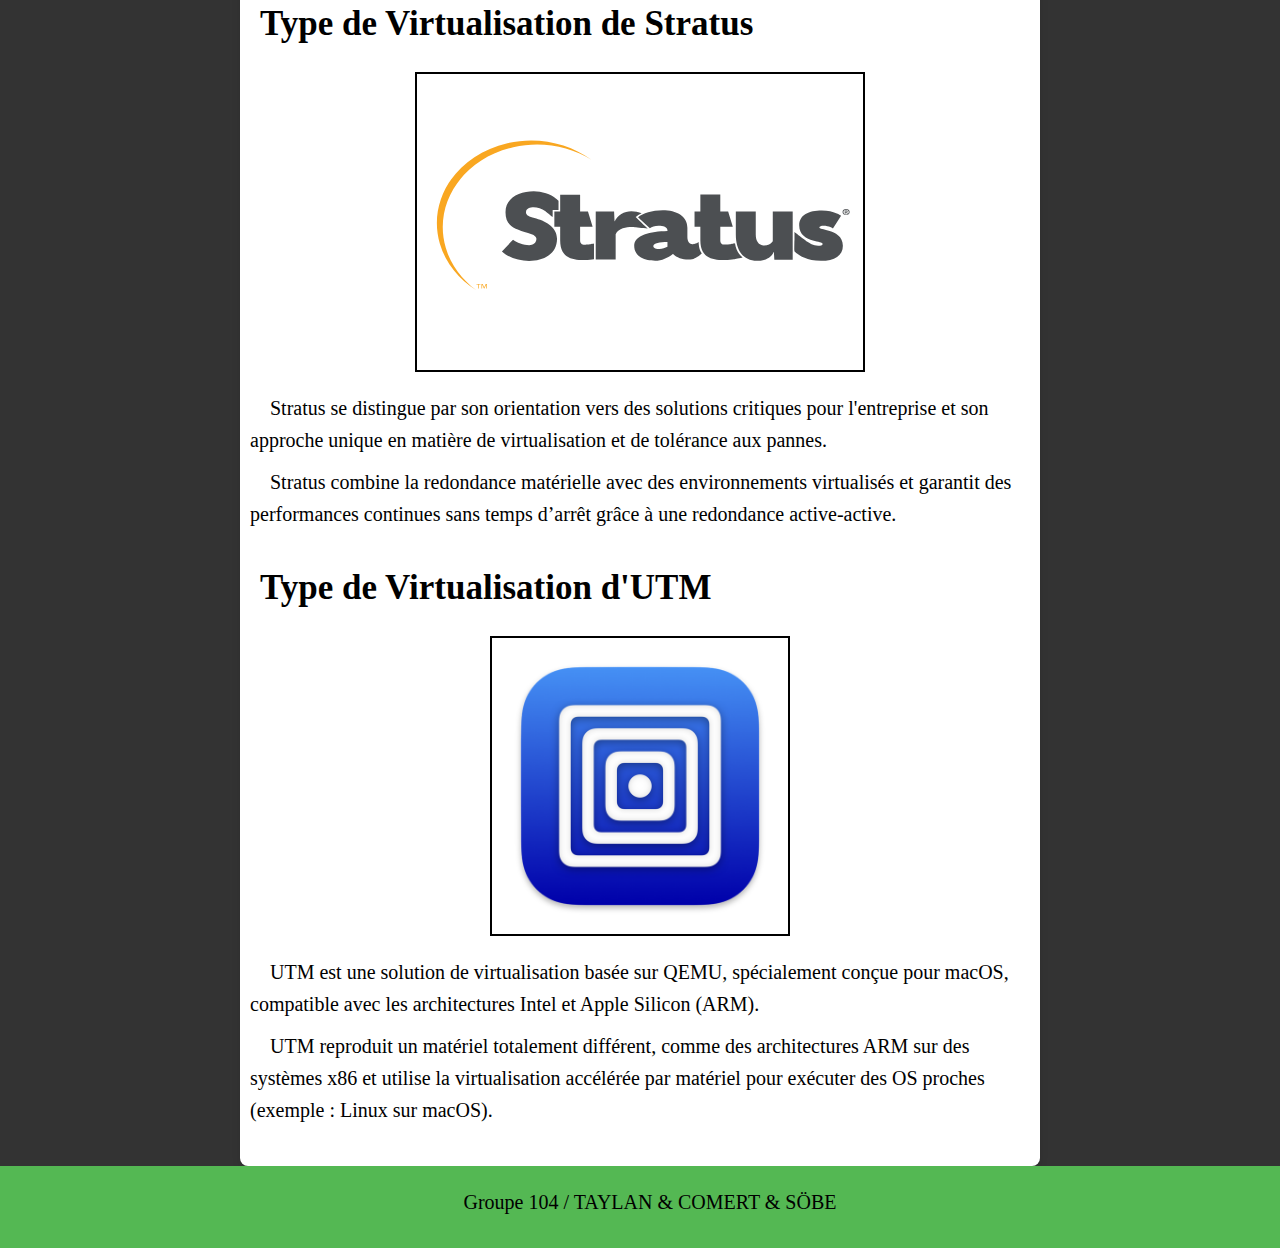
<file: TypedeVrtualisation.html>
<!DOCTYPE html>
<html lang="fr">
<head>
  <meta charset="UTF-8">
  <meta name="viewport" content="width=device-width, initial-scale=1.0">
  <title> Type de Virtualisation </title>
  <link rel="stylesheet" href="saé1.03vm.css">
</head>

<body>

<header>
  <nav>
    <ul>
      <li><a href="saé1.03vm.html"> Accueil </a></li>
      <li><a href="TypedeVrtualisation.html"> Type de Virtualisation </a></li>
      <li><a href="Forme&Lieu.html"> Forme et Lieu </a></li>
      <li><a href="notreVM.html"> Notre VM </a></li>
      <li><a href="conclusion.html"> Conclusion </a></li>
    </ul>
  </nav>
</header>

<main>
  <section id="context">
    <h1> Type de Virtualisation </h1>
    <p>
      Donc maintenant, nous allons vous expliquer les <b> types de virtualisation </b>
      pour les environnements VirtualBox, VMWare Workstation et Stratus. Mais pendant
      ce projet, on a utilisé UTM comme machine virtuelle, donc on va donner
      des explications pour cette machine virtuelle aussi.
    </p>
  </section>

  <section id="VirtualBox">
    <h2> Type de Virtualisation de VirtualBox </h2>
    <img src="virtualbox.png" alt="VirtualBox" width="350" height="300" >
    <p>
      VirtualBox est un outil de virtualisation basé sur un hyperviseur de type 2,
      conçu pour exécuter des machines virtuelles (VM) sur des systèmes d'exploitation hôtes.
    </p>
    <p>
      Il reproduit complètement un matériel virtuel, permettant d'exécuter n'importe
      quel OS invité (Windows, Linux, macOS, etc.) et aussi support pour optimiser
      les performances des OS invités.
    </p>
  </section>

  <section id="VMWare Workstation">
    <h2> Type de Virtualisation de VMWare Workstation </h2>
    <img src="vmware_workstation_logo.png" alt="VMWare Workstation" width="450" height="350" >
    <p>
      VMware Workstation est également un hyperviseur de type 2, mais avec des fonctionnalités
      avancées pour les utilisateurs professionnels.
    </p>
    <p>
      VMWare Workstation, aussi comme VirtualBox, il simule entièrement le matériel
      pour les systèmes d'exploitation invités mais aussi permet l'accélération graphique
      pour des applications 3D ou des charges plus lourdes. Il permet aussi la création
      et la gestion d'états multiples d'une VM.
    </p>
  </section>
  <section id="Stratus">
    <h2> Type de Virtualisation de Stratus </h2>
    <img src="Stratus_Technologies_Logo.svg" alt="Stratus" width="450" height="300" >
    <p>
      Stratus se distingue par son orientation vers des solutions critiques pour
      l'entreprise et son approche unique en matière de virtualisation et de tolérance
      aux pannes.
    </p>
    <p>
      Stratus combine la redondance matérielle avec des environnements virtualisés et
      garantit des performances continues sans temps d’arrêt grâce à une redondance
      active-active.
    </p>
  </section>
  <section id="UTM">
    <h2> Type de Virtualisation d'UTM </h2>
    <img src="UTM.png" alt="UTM" width="300" height="300" >
    <p>
      UTM est une solution de virtualisation basée sur QEMU, spécialement conçue pour
      macOS, compatible avec les architectures Intel et Apple Silicon (ARM).
    </p>
    <p>
      UTM reproduit un matériel totalement différent, comme des architectures ARM sur
      des systèmes x86 et utilise la virtualisation accélérée par matériel pour exécuter
      des OS proches (exemple : Linux sur macOS).
    </p>
  </section>
</main>

</body>

<footer>
  <p> Groupe 104 / TAYLAN & COMERT & SÖBE</p>
</footer>

</html>
</file>
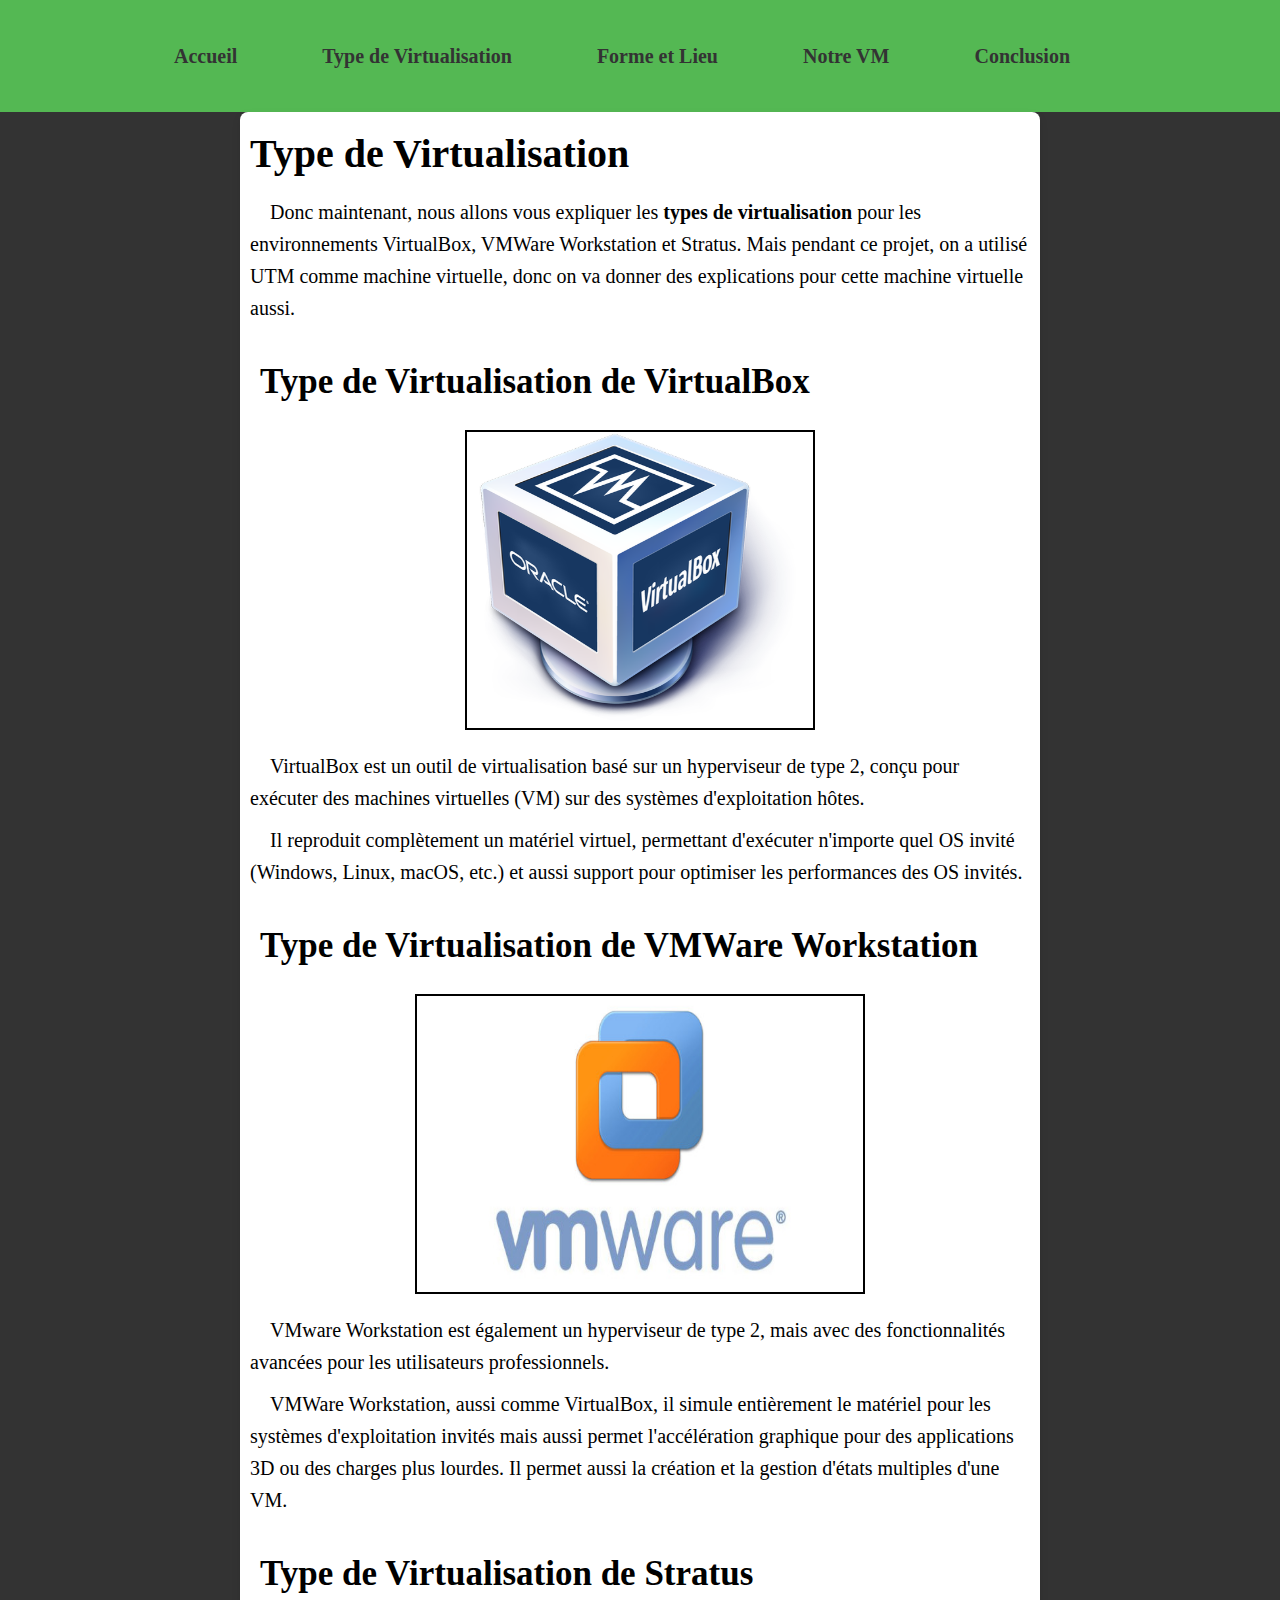
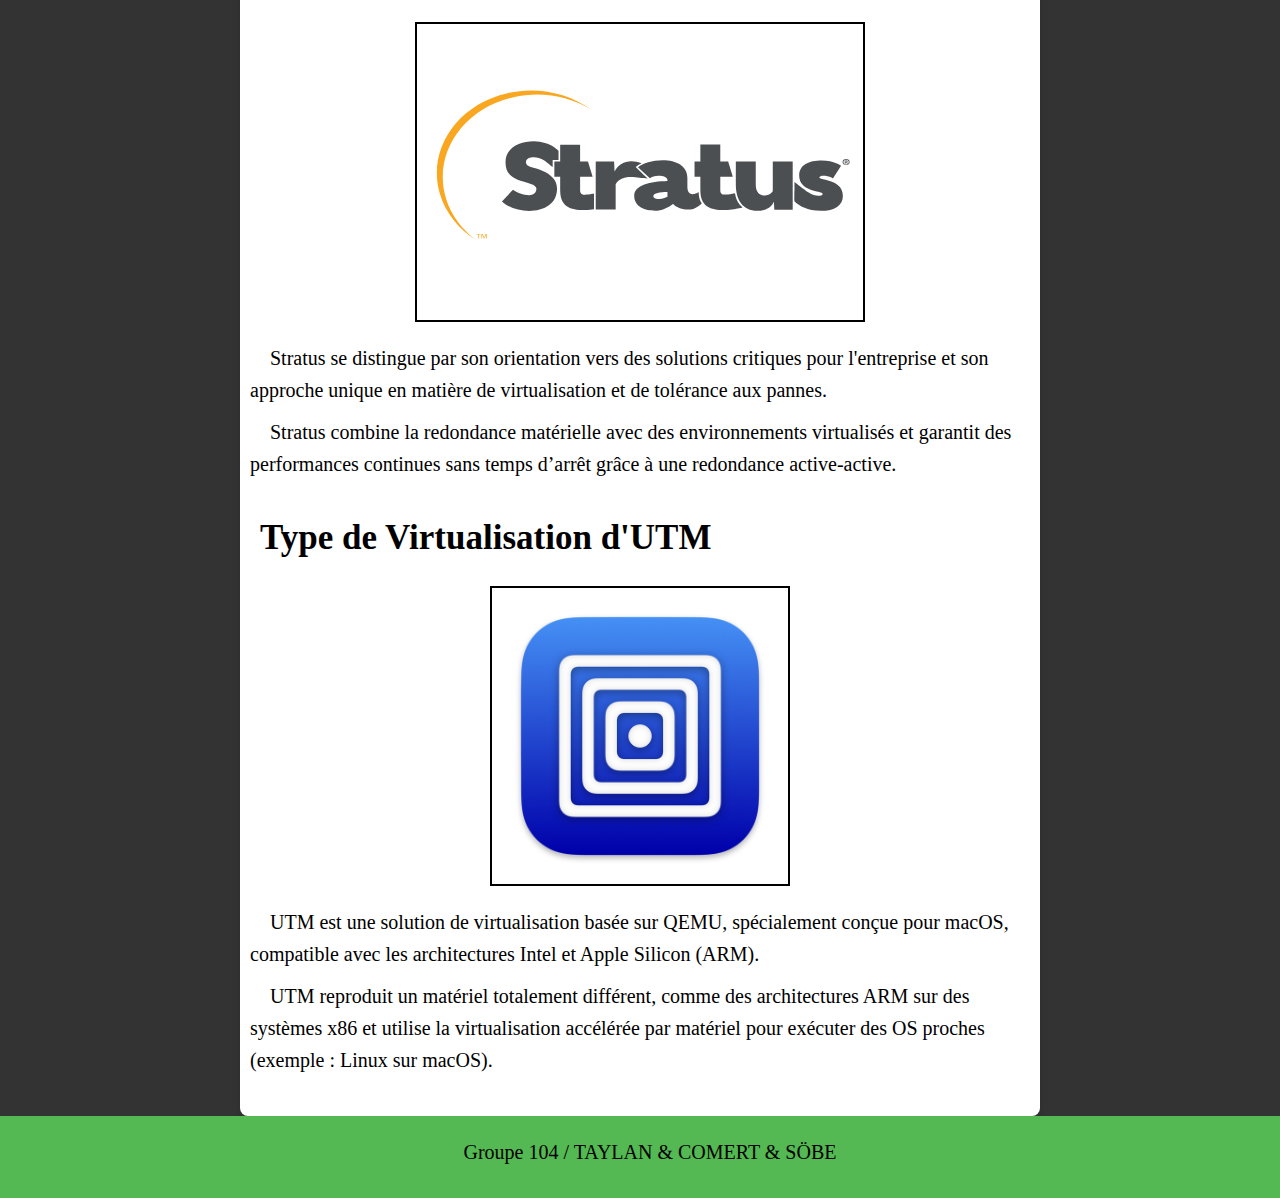
<file: TypeVirtualisation.html>
<!DOCTYPE html>
<html lang="fr">

  <head>
    <meta charset="UTF-8">
    <meta name="viewport" content="width=device-width, initial-scale=1.0">
    <title> Type de Virtualisation </title>
    <link rel="stylesheet" href="saé1.03vm.css">
  </head>

  <body>
    <header>
      <nav>
        <ul>
          <li><a href="index.html"> Accueil </a></li>
          <li><a href="TypeVirtualisation.html"> Type de Virtualisation </a></li>
          <li><a href="Forme&Lieu.html"> Forme et Lieu </a></li>
          <li><a href="notreVM.html"> Notre VM </a></li>
          <li><a href="conclusion.html"> Conclusion </a></li>
        </ul>
      </nav>
    </header>

    <main>
      <section id="context">
        <h1> Type de Virtualisation </h1>
        <p>
          Donc maintenant, nous allons vous expliquer les <b> types de virtualisation </b>
          pour les environnements VirtualBox, VMWare Workstation et Stratus. Mais pendant
          ce projet, on a utilisé UTM comme machine virtuelle, donc on va donner
          des explications pour cette machine virtuelle aussi.
        </p>
      </section>

      <section id="VirtualBox">
        <h2> Type de Virtualisation de VirtualBox </h2>
        <img src="virtualbox.png" alt="VirtualBox" width="350" height="300" >
        <p>
          VirtualBox est un outil de virtualisation basé sur un hyperviseur de type 2,
          conçu pour exécuter des machines virtuelles (VM) sur des systèmes d'exploitation hôtes.
        </p>
        <p>
          Il reproduit complètement un matériel virtuel, permettant d'exécuter n'importe
          quel OS invité (Windows, Linux, macOS, etc.) et aussi support pour optimiser
          les performances des OS invités.
        </p>
      </section>

        <section id="VMWare Workstation">
          <h2> Type de Virtualisation de VMWare Workstation </h2>
          <img src="vmware_workstation_logo.png" alt="VMWare Workstation" width="450" height="300" >
          <p>
            VMware Workstation est également un hyperviseur de type 2, mais avec des fonctionnalités
            avancées pour les utilisateurs professionnels.
          </p>
          <p>
          VMWare Workstation, aussi comme VirtualBox, il simule entièrement le matériel
          pour les systèmes d'exploitation invités mais aussi permet l'accélération graphique
          pour des applications 3D ou des charges plus lourdes. Il permet aussi la création
          et la gestion d'états multiples d'une VM.
        </p>
      </section>

      <section id="Stratus">
        <h2> Type de Virtualisation de Stratus </h2>
        <img src="Stratus_Technologies_Logo.svg" alt="Stratus" width="450" height="300" >
        <p>
          Stratus se distingue par son orientation vers des solutions critiques pour
          l'entreprise et son approche unique en matière de virtualisation et de tolérance
          aux pannes.
        </p>
        <p>
          Stratus combine la redondance matérielle avec des environnements virtualisés et
          garantit des performances continues sans temps d’arrêt grâce à une redondance
          active-active.
        </p>
      </section>

      <section id="UTM">
        <h2> Type de Virtualisation d'UTM </h2>
        <img src="UTM.png" alt="UTM" width="300" height="300" >
        <p>
          UTM est une solution de virtualisation basée sur QEMU, spécialement conçue pour
          macOS, compatible avec les architectures Intel et Apple Silicon (ARM).
        </p>
        <p>
          UTM reproduit un matériel totalement différent, comme des architectures ARM sur
          des systèmes x86 et utilise la virtualisation accélérée par matériel pour exécuter
          des OS proches (exemple : Linux sur macOS).
        </p>
      </section>
    </main>
  </body>

  <footer>
    <p> Groupe 104 / TAYLAN & COMERT & SÖBE</p>
  </footer>

</html>
</file>
<file: saé1.03vm.css>
* {
    margin: 0;
    padding: 0;
    box-sizing: border-box;
}

html, body {
    height: 100%;
    margin: 0;
    padding: 0;
    font-size: 20px;
    display: flex;
    flex-direction: column;
}

body {
    font-family: "American Typewriter", serif;
    line-height: 1.6;
    color: #000000;
    background-color: #333;
    min-height: 100vh;
    flex: 1;
}

header {
    background-color: #54b853;
    color: #ffffff;
    padding: 1rem;
    text-align: center;
}

header nav ul {
    list-style: none;
}

header nav ul li {
    display: inline;
    margin: 0 10px;
}

header nav ul li a {
    color: #333;
    text-decoration: none;
    font-weight: bold;
    margin-right: 60px;
}

header nav ul li a:hover {
    text-decoration: underline;
}

main {
    padding: 10px;
    max-width: 800px;
    margin: auto;
    background-color: #ffffff;
    border-radius: 8px;
    box-shadow: 0 4px 8px rgba(0, 0, 0, 0.1);
    flex: 1;
}

h1 {
    color: #000000;
    margin-bottom: 0.5rem;
    font-size: 40px;
}

h2 {
    color: #000000;
    font-size : 35px;
    margin-left: 10px;
}

h3 {
    color: #000000;
    font-size : 30px;
    margin-left: 30px;
}

h4 {
    font-size: 25px;
    margin-left: 40px;
}

main section {
    margin-bottom: 1rem;
}

ul {
    margin: 1rem 0;
    padding-left: 1.2rem;
}

ul li {
    margin-bottom: 0.5rem;
}

table {
    width: 100%;
    border-collapse: collapse;
    margin-top: 1rem;
    background-color: #f9f9f9;
    margin-bottom: 10px;
}

table, th, td {
    border: 1px solid #ddd;
}

th, td {
    padding: 0.8rem;
    text-align: left;
}

th {
    background-color: #000000;
    color: #fff;
}

footer {
    background-color: #54b853;
    color: #000000;
    text-align: center;
    padding: 1rem 0;
    width: 100%;
    bottom: auto;
    margin-top: auto;
}

@media (max-width: 600px) {
    header nav ul li {
        display: block;
        margin: 10px 0;
    }

    main {
        padding: 10px;
    }
}

p {
    padding-bottom: 10px;
    text-indent: 20px;
}
img {
    display: block;
    margin: 20px auto;
    border: 2px solid #000;
}

.image-flex-container {
    display: flex;
    justify-content: center;
    gap: 50px;
    flex-wrap: wrap;
    margin: auto;
    max-width: 100%;
}

.image-flex-container img {
    width: 100%;
    max-width: 305px;
    height: 200px;
    border: 2px solid #000;
    border-radius: 8px;
}

.img-resize {
    max-width: 90%;
    height: 150px;
    display: block;
    margin-bottom:10px;
}
ol {
    list-style-position: inside;
}

ol, li {
    margin-top: 10px;
    margin-left: 20px;
}
</file>
